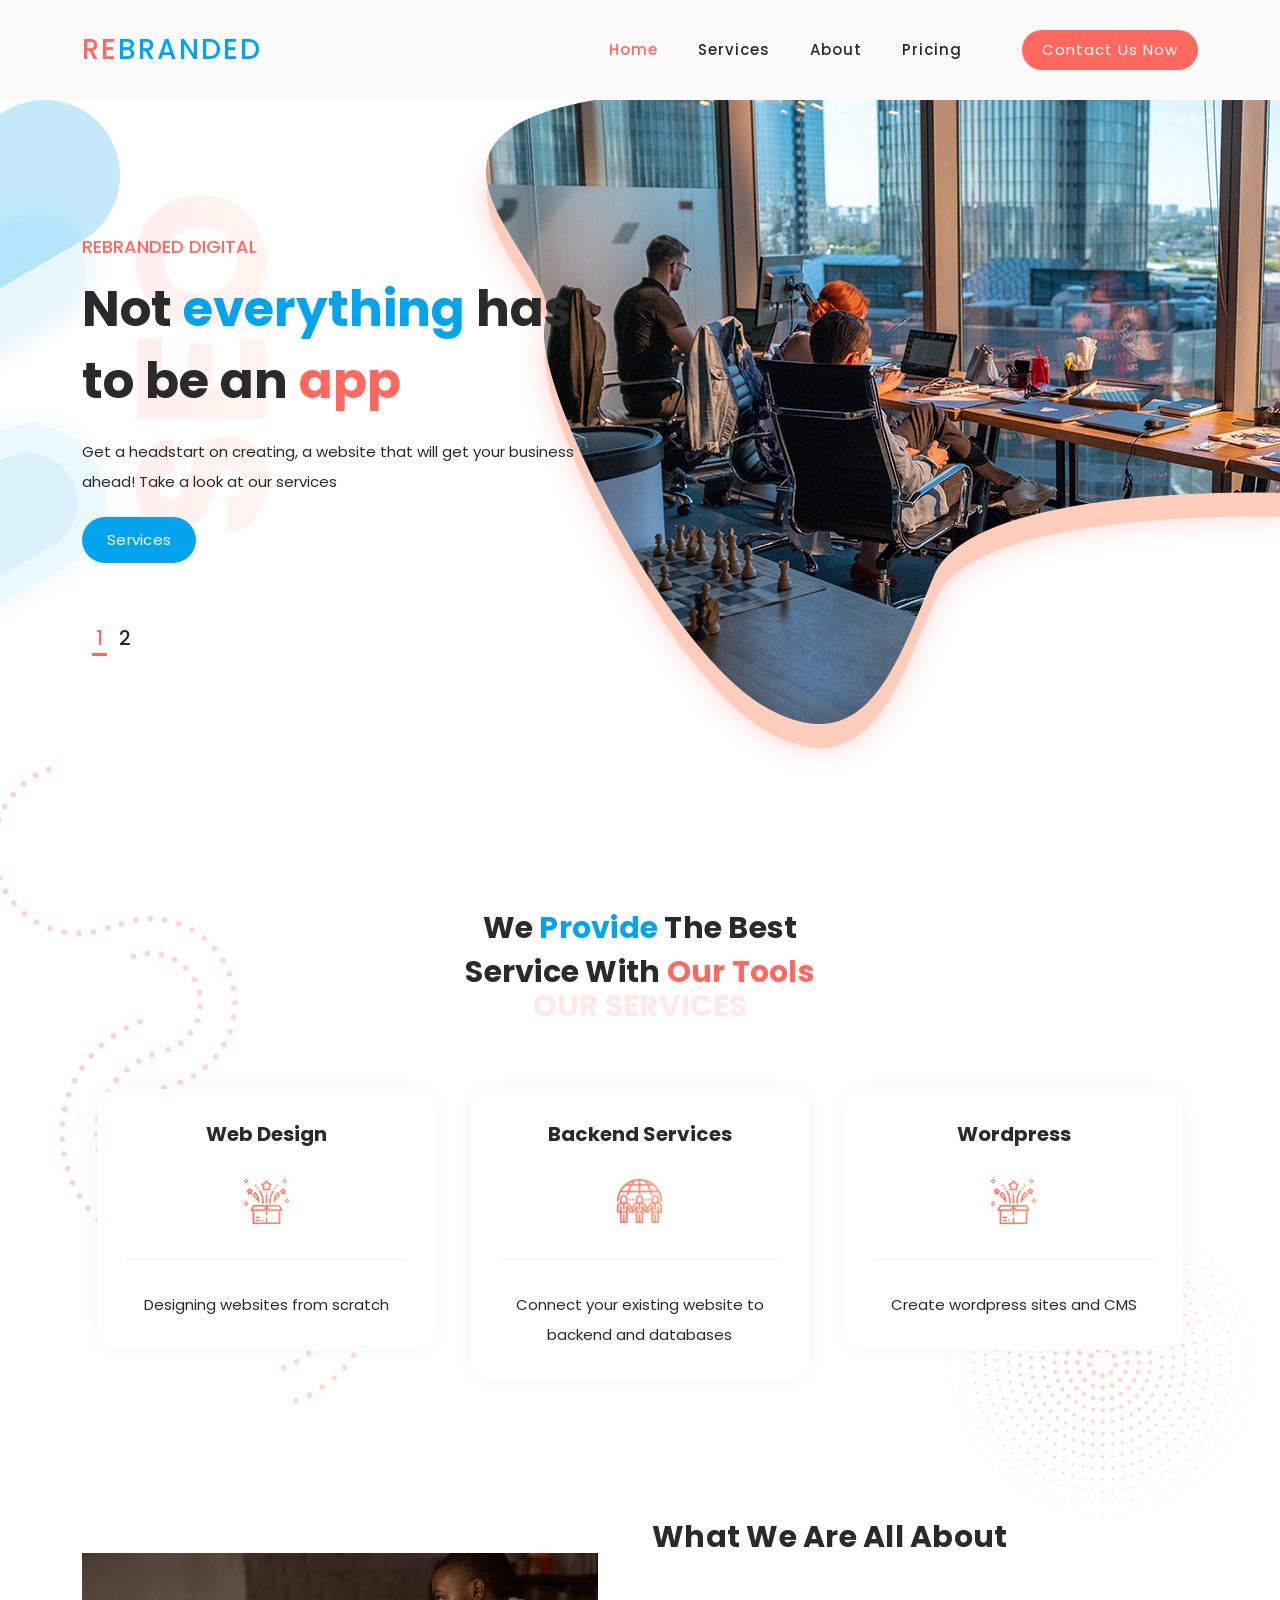
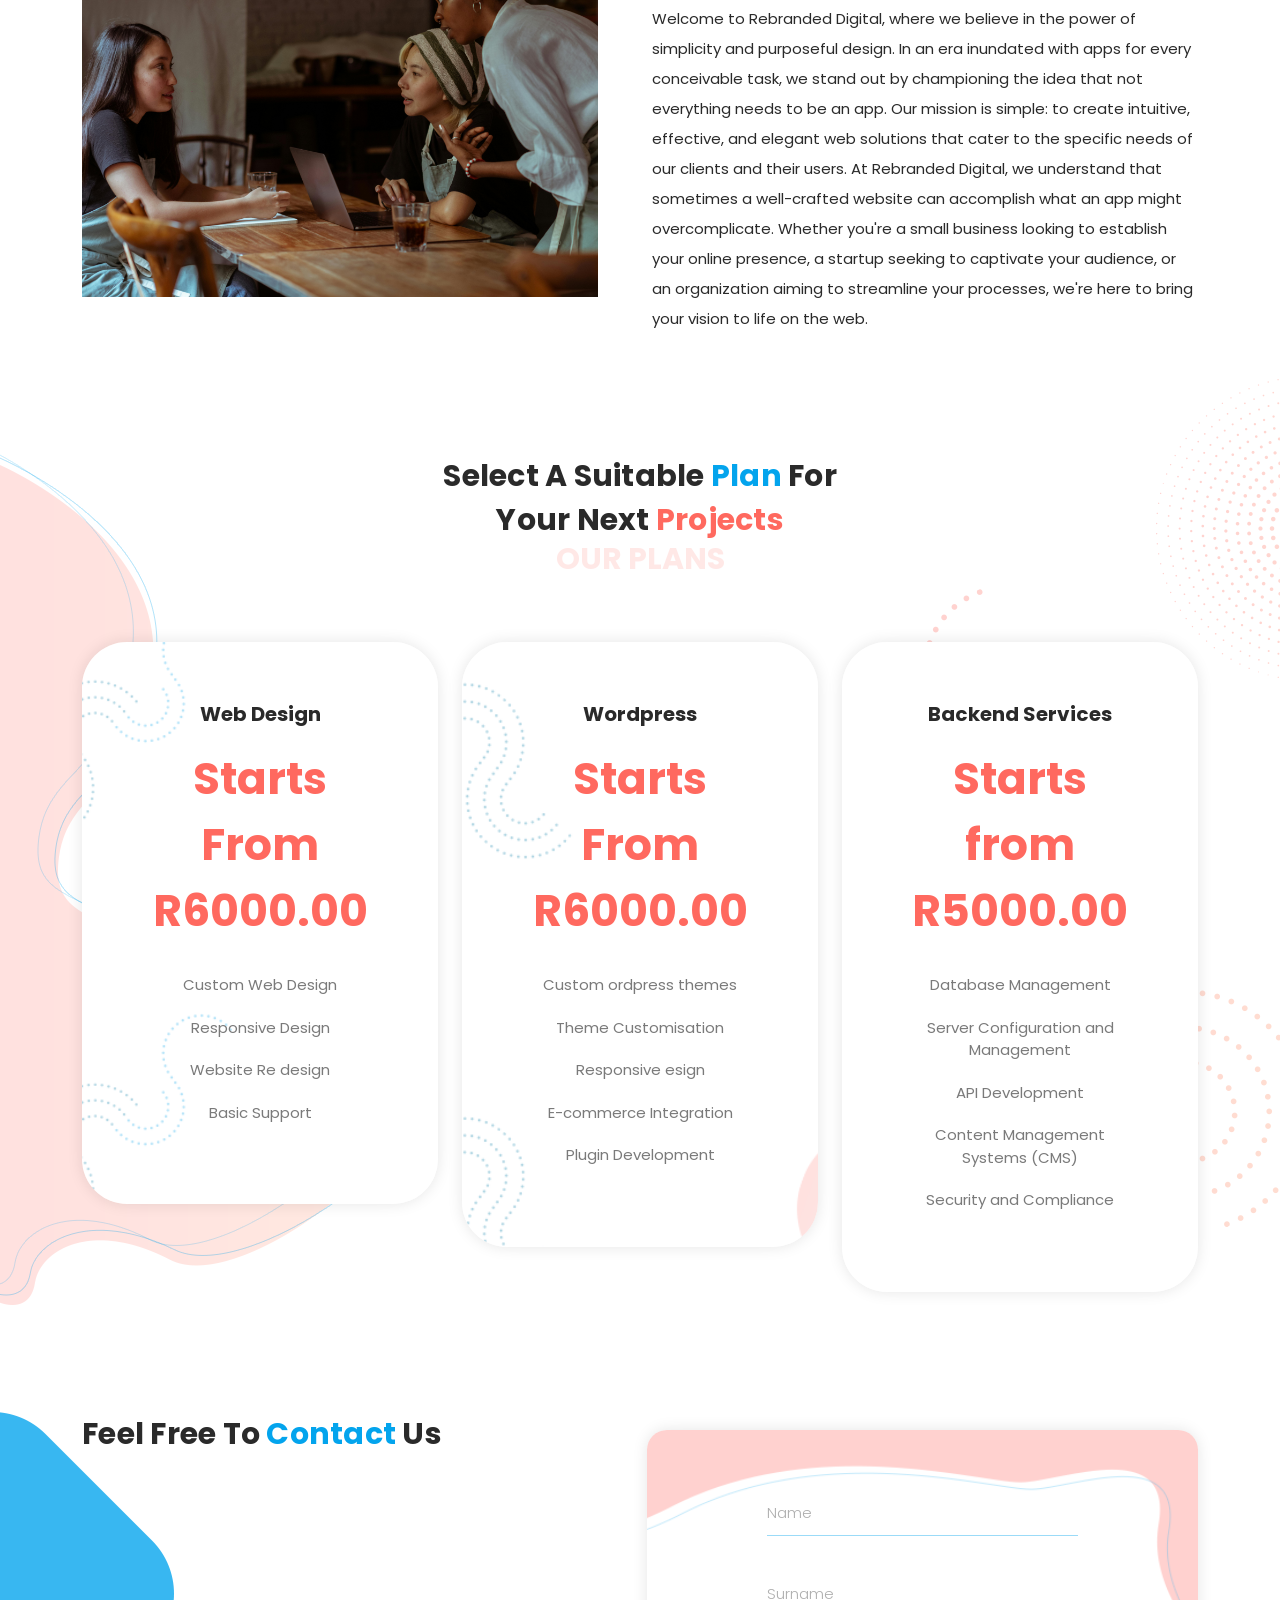
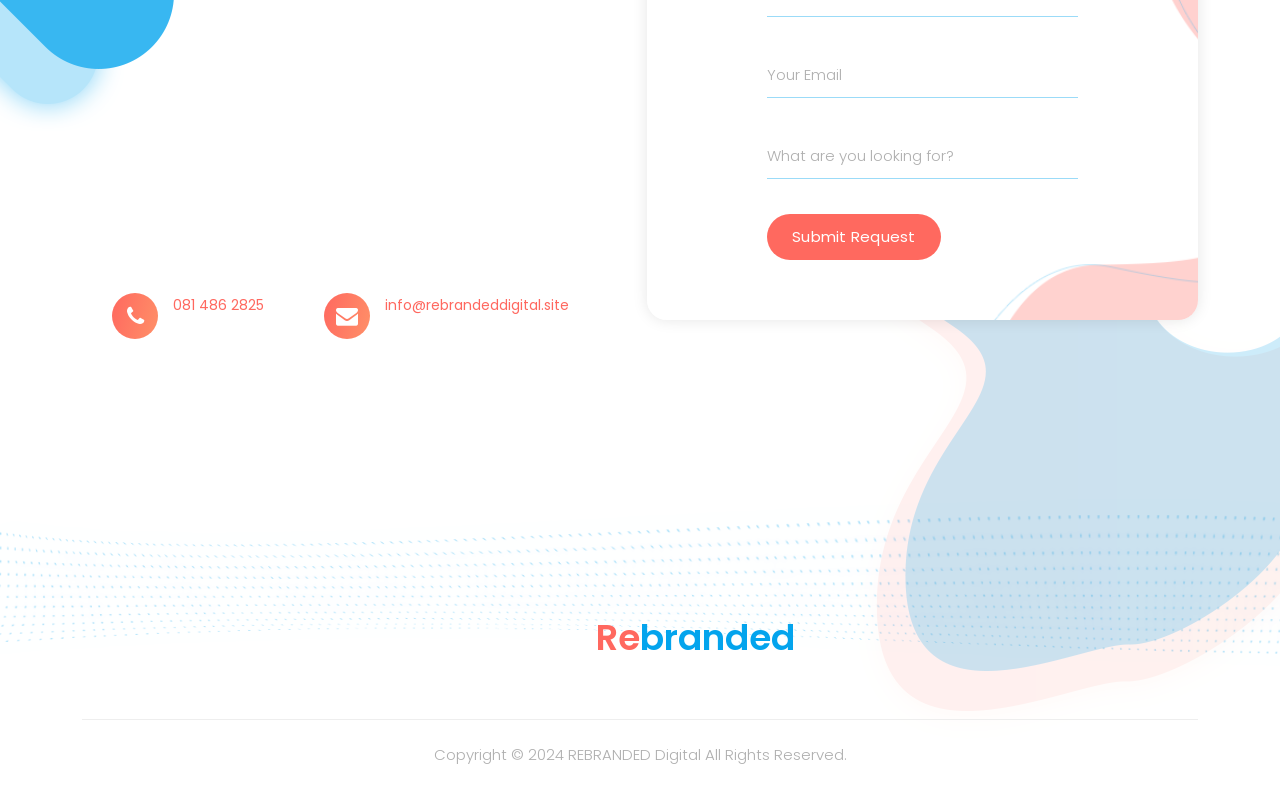
<file: index.html>
<!DOCTYPE html>
<html lang="en">
  <head>
    <meta charset="UTF-8" />
    <meta
      name="viewport"
      content="width=device-width, initial-scale=1, shrink-to-fit=no"
    />
    <meta
      name="description"
      content="Discover the artistry of bespoke web design with our curated platform. Elevate your creations with expert insights, innovative techniques, and tailored solutions for crafting unique online experiences. Explore a community dedicated to the craft of personalized web design."
    />
    <meta name="author" content="Rebranded Digital" />
    <meta name="”robots”" content="index, follow" />
    <meta
      name="keywords"
      content="web design, web development, website development, custom web design, responsive design, UI/UX design, front-end development, back-end development, e-commerce solutions, CMS development, WordPress development, HTML5, CSS3, JavaScript, PHP, SEO services, mobile-friendly design, user experience design, website maintenance, website optimization, digital marketing, branding, graphic design, app design."
    />

    <link rel="preconnect" href="https://fonts.gstatic.com" />
    <link
      href="https://fonts.googleapis.com/css2?family=Poppins:wght@100;200;300;400;500;600;700;800;900&display=swap"
      rel="stylesheet"
    />

    <title>Rebranded Digital</title>

    <!-- Bootstrap core CSS -->
    <link href="vendor/bootstrap/css/bootstrap.min.css" rel="stylesheet" />

    <!-- Additional CSS Files -->
    <link rel="stylesheet" href="assets/css/fontawesome.css" />
    <link rel="stylesheet" href="assets/css/style.css" />
    <link rel="stylesheet" href="assets/css/animated.css" />
    <link rel="stylesheet" href="assets/css/owl.css" />
    <!--

TemplateMo 565 Onix Digital

https://templatemo.com/tm-565-onix-digital

-->
  </head>

  <body>
    <!-- ***** Preloader Start ***** -->
    <div id="js-preloader" class="js-preloader">
      <div class="preloader-inner">
        <span class="dot"></span>
        <div class="dots">
          <span></span>
          <span></span>
          <span></span>
        </div>
      </div>
    </div>
    <!-- ***** Preloader End ***** -->

    <!-- ***** Header Area Start ***** -->
    <header
      class="header-area header-sticky wow slideInDown"
      data-wow-duration="0.75s"
      data-wow-delay="0s"
    >
      <div class="container">
        <div class="row">
          <div class="col-12">
            <nav class="main-nav">
              <!-- ***** Logo Start ***** -->
              <a href="index.html" class="logo">
                <h1><span>RE</span>branded</h1>
              </a>
              <!-- ***** Logo End ***** -->
              <!-- ***** Menu Start ***** -->
              <ul class="nav">
                <li class="scroll-to-section">
                  <a href="#top" class="active">Home</a>
                </li>
                <li class="scroll-to-section">
                  <a href="#services">Services</a>
                </li>
                <li class="scroll-to-section"><a href="#about">About</a></li>
                <li class="scroll-to-section">
                  <a href="#pricing">Pricing</a>
                </li>
                <li class="scroll-to-section">
                  <div class="main-red-button-hover">
                    <a href="#contact">Contact Us Now</a>
                  </div>
                </li>
              </ul>
              <a class="menu-trigger">
                <span>Menu</span>
              </a>
              <!-- ***** Menu End ***** -->
            </nav>
          </div>
        </div>
      </div>
    </header>
    <!-- ***** Header Area End ***** -->

    <div class="main-banner" id="top">
      <div class="container">
        <div class="row">
          <div class="col-lg-12">
            <div class="row">
              <div class="col-lg-6 align-self-center">
                <div class="owl-carousel owl-banner">
                  <div class="item header-text">
                    <h6>REBRANDED Digital</h6>
                    <h2>
                      Not <em>everything</em> has to be an <span>app</span>
                    </h2>
                    <p>
                      Get a headstart on creating, a website that will get your
                      business ahead! Take a look at our services
                    </p>
                    <div class="down-buttons">
                      <div class="main-blue-button-hover">
                        <a href="#services"> services</a>
                      </div>
                    </div>
                  </div>
                  <div class="item header-text">
                    <h6>Reach out</h6>
                    <h2>
                      Get the <em>best ideas</em> for <span>your website</span>
                    </h2>
                    <p>
                      Get in touch with us so we may be able to assess your
                      business needs.
                    </p>
                    <div class="down-buttons">
                      <div class="main-blue-button-hover">
                        <a href="#contact">Contact us now</a>
                      </div>
                    </div>
                  </div>

                  <!-- <div class="item header-text">
                  <h6>Video Tutorials</h6>
                  <h2>Watch <em>our videos</em> for your <span>projects</span></h2>
                  <p>Please <a rel="nofollow" href="https://www.paypal.me/templatemo" target="_blank">support us</a> a little via PayPal if this digital marketing HTML template is useful for you. Thank you.</p>
                  <div class="down-buttons">
                    <div class="main-blue-button-hover">
                      <a href="#video">Watch Videos</a>
                    </div>
                    <div class="call-button">
                      <a href="#"><i class="fa fa-phone"></i> 050-040-0320</a>
                    </div>
                  </div>
                </div> -->
                </div>
              </div>
            </div>
          </div>
        </div>
      </div>
    </div>

    <div id="services" class="our-services section">
      <div class="services-right-dec">
        <img src="assets/images/services-right-dec.png" alt="" />
      </div>
      <div class="container">
        <div class="services-left-dec">
          <img src="assets/images/services-left-dec.png" alt="" />
        </div>
        <div class="row">
          <div class="col-lg-6 offset-lg-3">
            <div class="section-heading">
              <h2>
                We <em>Provide</em> The Best Service With <span>Our Tools</span>
              </h2>
              <span>Our Services</span>
            </div>
          </div>
        </div>
        <div class="row">
          <div class="col-lg-12">
            <div class="owl-carousel owl-services">
              <div class="item">
                <h4>Web Design</h4>
                <div class="icon">
                  <img src="assets/images/service-icon-01.png" alt="" />
                </div>
                <p>Designing websites from scratch</p>
              </div>
              <div class="item">
                <h4>Backend Services</h4>
                <div class="icon">
                  <img src="assets/images/service-icon-04.png" alt="" />
                </div>
                <p>Connect your existing website to backend and databases</p>
              </div>
              <div class="item">
                <h4>Wordpress</h4>
                <div class="icon">
                  <img src="assets/images/service-icon-01.png" alt="" />
                </div>
                <p>Create wordpress sites and CMS</p>
              </div>
            </div>
          </div>
        </div>
      </div>
    </div>

    <div id="about" class="about-us section">
      <div class="container">
        <div class="row">
          <div class="col-lg-6 align-self-center">
            <div class="left-image">
              <img
                src="assets/images/mixed.jpg"
                alt="Two Girls working together"
              />
            </div>
          </div>
          <div class="col-lg-6">
            <div class="section-heading">
              <h2>What we are all about</h2>
              <p>
                Welcome to Rebranded Digital, where we believe in the power of
                simplicity and purposeful design. In an era inundated with apps
                for every conceivable task, we stand out by championing the idea
                that not everything needs to be an app. Our mission is simple:
                to create intuitive, effective, and elegant web solutions that
                cater to the specific needs of our clients and their users. At
                Rebranded Digital, we understand that sometimes a well-crafted
                website can accomplish what an app might overcomplicate. Whether
                you're a small business looking to establish your online
                presence, a startup seeking to captivate your audience, or an
                organization aiming to streamline your processes, we're here to
                bring your vision to life on the web.
              </p>
            </div>
          </div>
        </div>
      </div>
    </div>

    <!-- <div id="portfolio" class="our-portfolio section">
    <div class="portfolio-left-dec">
      <img src="assets/images/portfolio-left-dec.png" alt="">
    </div>
    <div class="container">
      <div class="row">
        <div class="col-lg-6 offset-lg-3">
          <div class="section-heading">
            <h2>Our Recent <em>Projects</em> &amp; Case Studies <span>for Clients</span></h2>
            <span>Our Portfolio</span>
          </div>
        </div>
      </div>
    </div>
    <div class="container-fluid">
      <div class="row">
        <div class="col-lg-12">
          <div class="owl-carousel owl-portfolio">
            <div class="item">
              <div class="thumb">
                <img src="assets/images/portfolio-01.jpg" alt="">
                <div class="hover-effect">
                  <div class="inner-content">
                    <a rel="sponsored" href="https://templatemo.com/tm-564-plot-listing" target="_parent"><h4>First Project</h4></a>
                    <span>Plot Listing</span>
                  </div>
                </div>
              </div>
            </div>
            <div class="item">
              <div class="thumb">
                <img src="assets/images/portfolio-02.jpg" alt="">
                <div class="hover-effect">
                  <div class="inner-content">
                    <a href="#"><h4>Project Two</h4></a>
                    <span>SEO &amp; Marketing</span>
                  </div>
                </div>
              </div>
            </div>
            <div class="item">
              <div class="thumb">
                <img src="assets/images/portfolio-03.jpg" alt="">
                <div class="hover-effect">
                  <div class="inner-content">
                    <a rel="sponsored" href="https://templatemo.com/tm-562-space-dynamic" target="_parent"><h4>Third Project</h4></a>
                    <span>Space Dynamic SEO</span>
                  </div>
                </div>
              </div>
            </div>
            <div class="item">
              <div class="thumb">
                <img src="assets/images/portfolio-04.jpg" alt="">
                <div class="hover-effect">
                  <div class="inner-content">
                    <a href="#"><h4>Project Four</h4></a>
                    <span>Website Marketing</span>
                  </div>
                </div>
              </div>
            </div>
            <div class="item">
              <div class="thumb">
                <img src="assets/images/portfolio-01.jpg" alt="">
                <div class="hover-effect">
                  <div class="inner-content">
                    <a href="#"><h4>Fifth Project</h4></a>
                    <span>Digital Assets</span>
                  </div>
                </div>
              </div>
            </div>
            <div class="item">
              <div class="thumb">
                <img src="assets/images/portfolio-02.jpg" alt="">
                <div class="hover-effect">
                  <div class="inner-content">
                    <a href="#"><h4>Sixth Project</h4></a>
                    <span>SEO &amp; Marketing</span>
                  </div>
                </div>
              </div>
            </div>
            <div class="item">
              <div class="thumb">
                <img src="assets/images/portfolio-03.jpg" alt="">
                <div class="hover-effect">
                  <div class="inner-content">
                    <a href="#"><h4>7th Project</h4></a>
                    <span>SEO &amp; Marketing</span>
                  </div>
                </div>
              </div>
            </div>
            <div class="item">
              <div class="thumb">
                <img src="assets/images/portfolio-04.jpg" alt="">
                <div class="hover-effect">
                  <div class="inner-content">
                    <a href="#"><h4>8th Project</h4></a>
                    <span>SEO &amp; Marketing</span>
                  </div>
                </div>
              </div>
            </div>
            <div class="item">
              <div class="thumb">
                <img src="assets/images/portfolio-01.jpg" alt="">
                <div class="hover-effect">
                  <div class="inner-content">
                    <a href="#"><h4>9th Project</h4></a>
                    <span>SEO &amp; Marketing</span>
                  </div>
                </div>
              </div>
            </div>
            <div class="item">
              <div class="thumb">
                <img src="assets/images/portfolio-02.jpg" alt="">
                <div class="hover-effect">
                  <div class="inner-content">
                    <a href="#"><h4>Project Ten</h4></a>
                    <span>SEO &amp; Marketing</span>
                  </div>
                </div>
              </div>
            </div>
            <div class="item">
              <div class="thumb">
                <img src="assets/images/portfolio-03.jpg" alt="">
                <div class="hover-effect">
                  <div class="inner-content">
                    <a href="#"><h4>Project Eleven</h4></a>
                    <span>SEO &amp; Marketing</span>
                  </div>
                </div>
              </div>
            </div>
            <div class="item">
              <div class="thumb">
                <img src="assets/images/portfolio-04.jpg" alt="">
                <div class="hover-effect">
                  <div class="inner-content">
                    <a href="#"><h4>12th Project</h4></a>
                    <span>SEO &amp; Marketing</span>
                  </div>
                </div>
              </div>
            </div>
          </div>
        </div>
      </div>
    </div>
  </div> -->

    <div id="pricing" class="pricing-tables">
      <div class="tables-left-dec">
        <img src="assets/images/tables-left-dec.png" alt="" />
      </div>
      <div class="tables-right-dec">
        <img src="assets/images/tables-right-dec.png" alt="" />
      </div>
      <div class="container">
        <div class="row">
          <div class="col-lg-6 offset-lg-3">
            <div class="section-heading">
              <h2>
                Select a suitable <em>plan</em> for your next
                <span>projects</span>
              </h2>
              <span>Our Plans</span>
            </div>
          </div>
        </div>
        <div class="row">
          <div class="col-lg-4">
            <div class="item first-item">
              <h4>Web Design</h4>
              <em></em>
              <span> Starts From R6000.00 </span>
              <ul>
                <li>Custom Web Design</li>
                <li>Responsive Design</li>
                <li>Website Re design</li>
                <li>Basic Support</li>
              </ul>
            </div>
          </div>
          <div class="col-lg-4">
            <div class="item second-item">
              <h4>Wordpress</h4>
              <em></em>
              <span>Starts From R6000.00</span>
              <ul>
                <li>Custom ordpress themes</li>
                <li>Theme Customisation</li>
                <li>Responsive esign</li>
                <li>E-commerce Integration</li>
                <li>Plugin Development</li>
              </ul>
            </div>
          </div>
          <div class="col-lg-4">
            <div class="item third-item">
              <h4>Backend Services</h4>
              <em></em>
              <span>Starts from R5000.00</span>
              <ul>
                <li>Database Management</li>
                <li>Server Configuration and Management</li>
                <li>API Development</li>
                <li>Content Management Systems (CMS)</li>
                <li>Security and Compliance</li>
              </ul>
            </div>
          </div>
        </div>
      </div>
    </div>

    <!-- <div id="subscribe" class="subscribe">
    <div class="container">
      <div class="row">
        <div class="col-lg-12">
          <div class="inner-content">
            <div class="row">
              <div class="col-lg-10 offset-lg-1">
                <h2>Know Your Website SEO Score by Email</h2>
                <form id="subscribe" action="" method="get">
                  <input type="text" name="website" id="website" placeholder="Your Website URL" required="">
                  <input type="text" name="email" id="email" pattern="[^ @]*@[^ @]*" placeholder="Your Email" required="">
                  <button type="submit" id="form-submit" class="main-button ">Subscribe</button>
                </form>
              </div>
            </div>
          </div>
        </div>
      </div>
    </div>
  </div> -->

    <div id="contact" class="contact-us section">
      <div class="container">
        <div class="row">
          <div class="col-lg-7">
            <div class="section-heading">
              <h2>Feel free to <em>Contact</em> us</h2>
              <div id="map">
                <iframe
                  src="https://www.google.com/maps/embed?pb=!1m14!1m12!1m3!1d13223.16339580632!2d18.463225549999997!3d-34.0492358!2m3!1f0!2f0!3f0!3m2!1i1024!2i768!4f13.1!5e0!3m2!1sen!2sza!4v1715784430304!5m2!1sen!2sza"
                  width="100%"
                  height="360px"
                  style="border: 0"
                  allowfullscreen=""
                  loading="lazy"
                  referrerpolicy="no-referrer-when-downgrade"
                ></iframe>
              </div>
              <div class="info">
                <span
                  ><i class="fa fa-phone"></i> <a href="#">081 486 2825<br /></a
                ></span>
                <span
                  ><i class="fa fa-envelope"></i>
                  <a href="#">info@rebrandeddigital.site<br /></a
                ></span>
              </div>
            </div>
          </div>
          <div class="col-lg-5 align-self-center">
            <form id="contact" action="" method="get" netlify onsubmit="submit">
              <div class="row">
                <div class="col-lg-12">
                  <fieldset>
                    <input
                      type="name"
                      name="name"
                      id="name"
                      placeholder="Name"
                      autocomplete="on"
                      required
                    />
                  </fieldset>
                </div>
                <div class="col-lg-12">
                  <fieldset>
                    <input
                      type="surname"
                      name="surname"
                      id="surname"
                      placeholder="Surname"
                      autocomplete="on"
                      required
                    />
                  </fieldset>
                </div>
                <div class="col-lg-12">
                  <fieldset>
                    <input
                      type="text"
                      name="email"
                      id="email"
                      pattern="[^ @]*@[^ @]*"
                      placeholder="Your Email"
                      required=""
                    />
                  </fieldset>
                </div>
                <div class="col-lg-12">
                  <fieldset>
                    <input
                      type="text"
                      name="Service"
                      id="website"
                      placeholder="What are you looking for? "
                      required=""
                    />
                  </fieldset>
                </div>
                <div class="col-lg-12">
                  <fieldset>
                    <button type="submit" id="form-submit" class="main-button">
                      Submit Request
                    </button>
                  </fieldset>
                </div>
              </div>
            </form>
          </div>
        </div>
      </div>
      <div class="contact-dec">
        <img src="assets/images/contact-dec.png" alt="" />
      </div>
      <div class="contact-left-dec">
        <img src="assets/images/contact-left-dec.png" alt="" />
      </div>
    </div>

    <div class="footer-dec">
      <img src="assets/images/footer-dec.png" alt="" />
    </div>

    <footer>
      <div class="container">
        <div class="row">
          <div class="col-lg-12 justify-center">
            <div class="about footer-item">
              <div class="logo">
                <a href="#"
                  ><h1><span>Re</span>branded</h1></a
                >
              </div>
              <!-- <a href="#">info@rebrandeddigital.site</a>
            <a href="#"></a> -->
            </div>
          </div>
          <!-- <div class="col-lg-3">
          <div class="services footer-item">
            <h4>Services</h4>
            <ul>
              <li><a href="#">Web Development</a></li>
              <li><a href="#">WordPress</a></li>
              <li><a href="#">BAckend Services</a></li>
              <li><a href="#">Web Redesign</a></li>
            </ul>
          </div>
        </div> -->

          <div class="col-lg-12">
            <div class="copyright">
              <p>Copyright © 2024 REBRANDED Digital All Rights Reserved.</p>
            </div>
          </div>
        </div>
      </div>
    </footer>

    <!-- Scripts -->
    <script src="vendor/jquery/jquery.min.js"></script>
    <script src="vendor/bootstrap/js/bootstrap.bundle.min.js"></script>
    <script src="assets/js/owl-carousel.js"></script>
    <script src="assets/js/animation.js"></script>
    <script src="assets/js/imagesloaded.js"></script>
    <script src="assets/js/custom.js"></script>

    <script>
      // Acc
      $(document).on("click", ".naccs .menu div", function () {
        var numberIndex = $(this).index();

        if (!$(this).is("active")) {
          $(".naccs .menu div").removeClass("active");
          $(".naccs ul li").removeClass("active");

          $(this).addClass("active");
          $(".naccs ul")
            .find("li:eq(" + numberIndex + ")")
            .addClass("active");

          var listItemHeight = $(".naccs ul")
            .find("li:eq(" + numberIndex + ")")
            .innerHeight();
          $(".naccs ul").height(listItemHeight + "px");
        }
      });
    </script>
  </body>
</html>
</file>
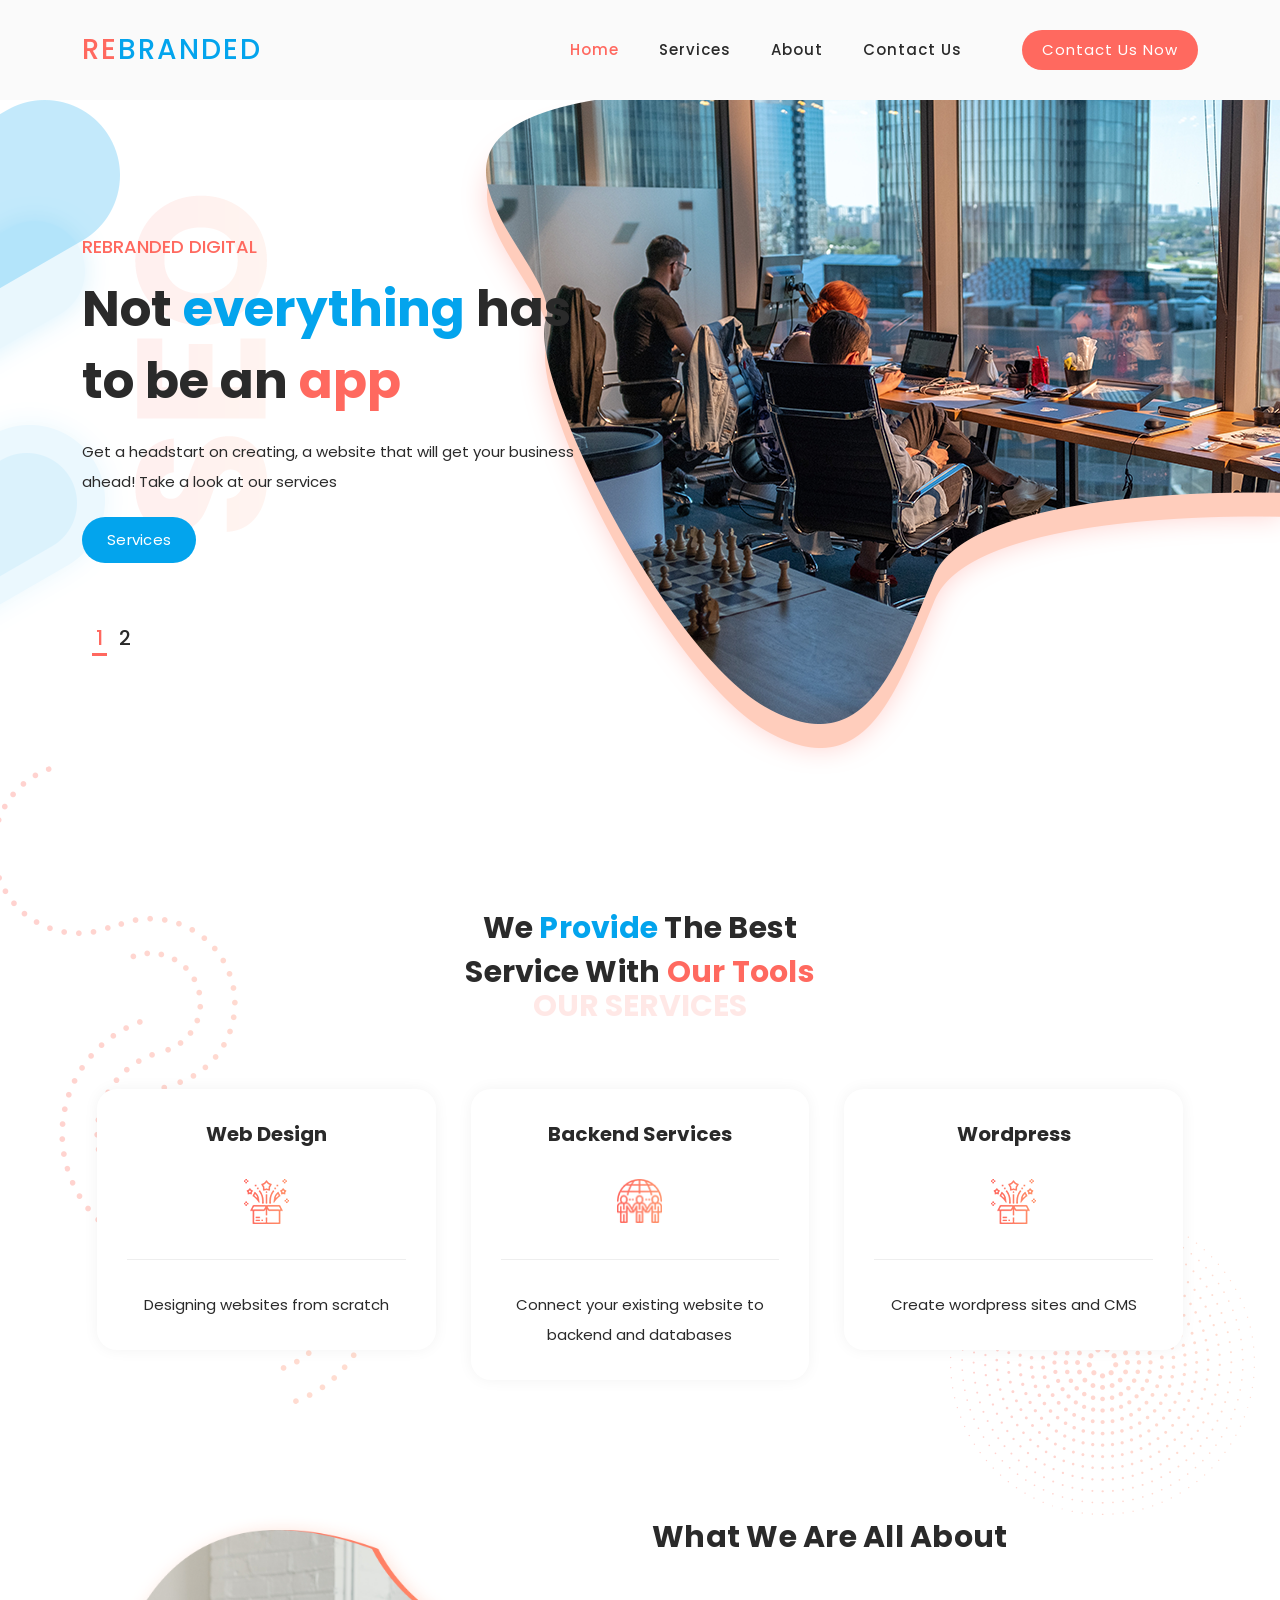
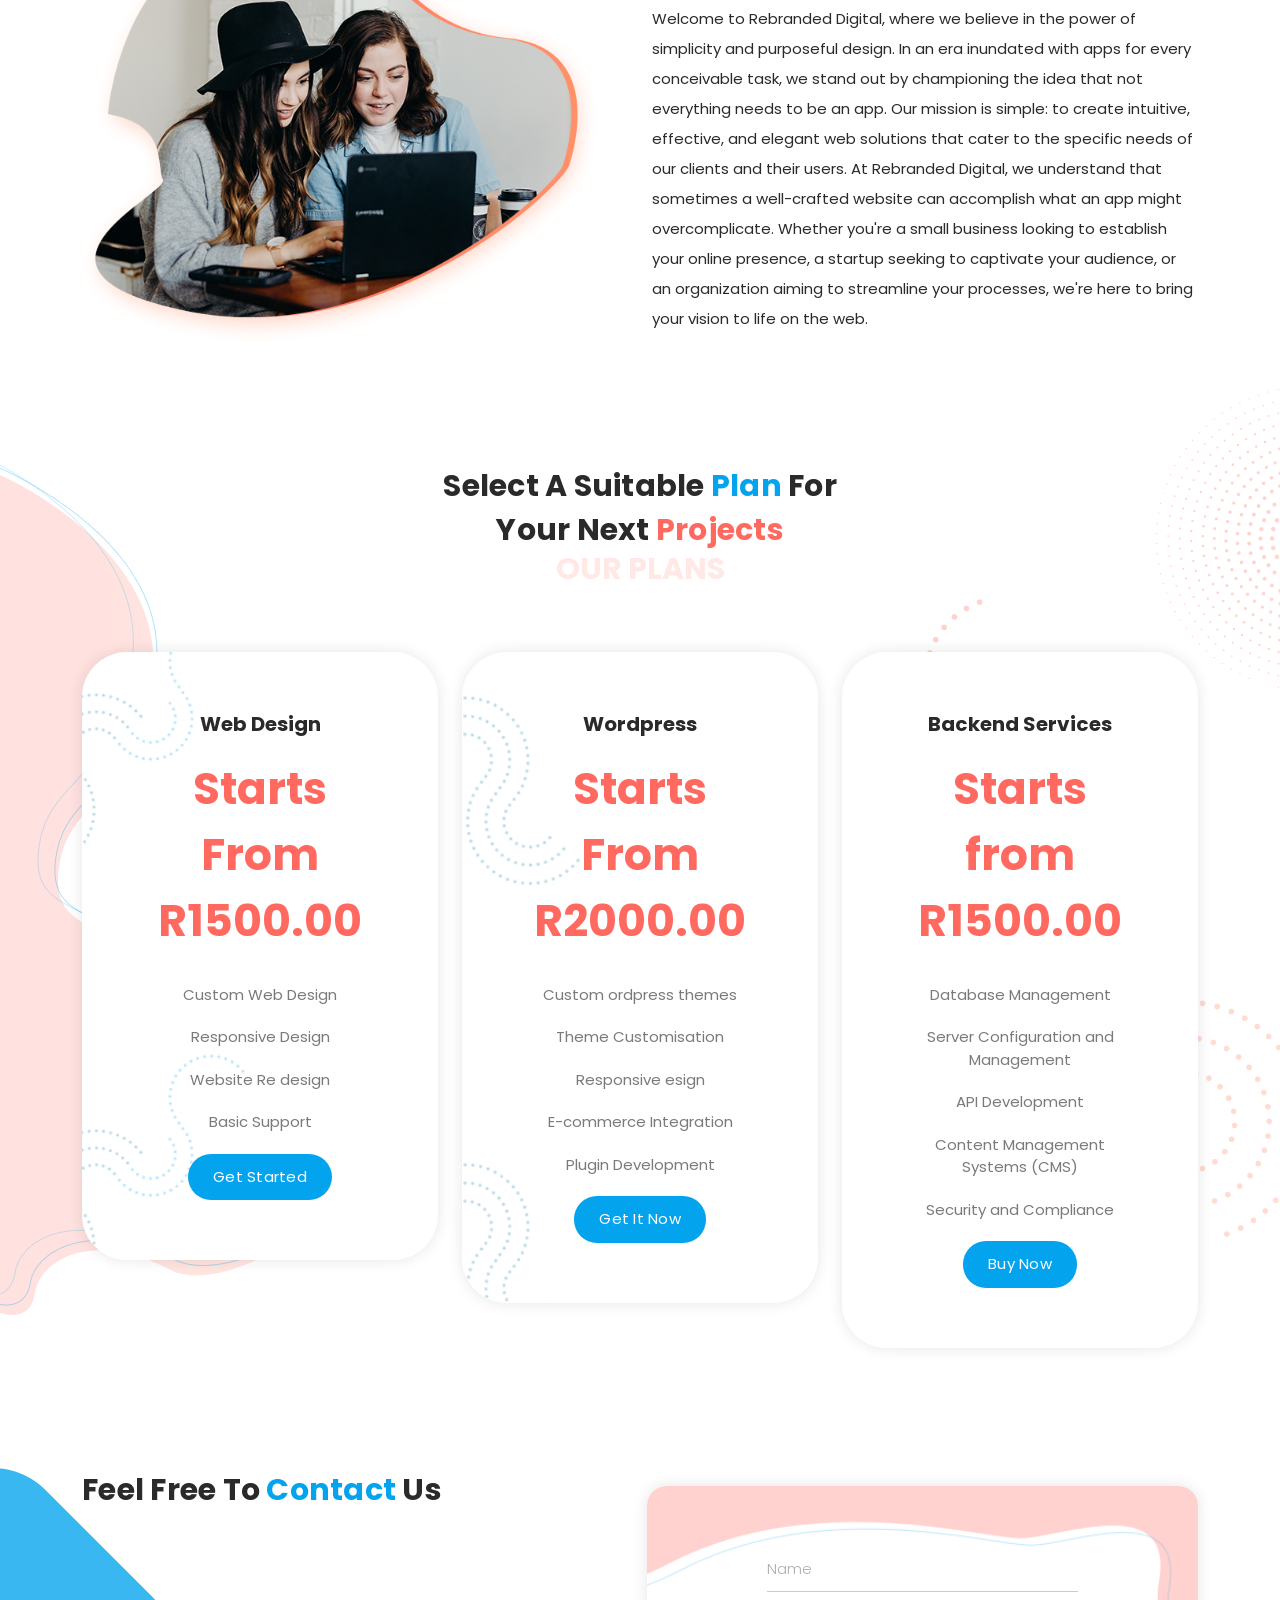
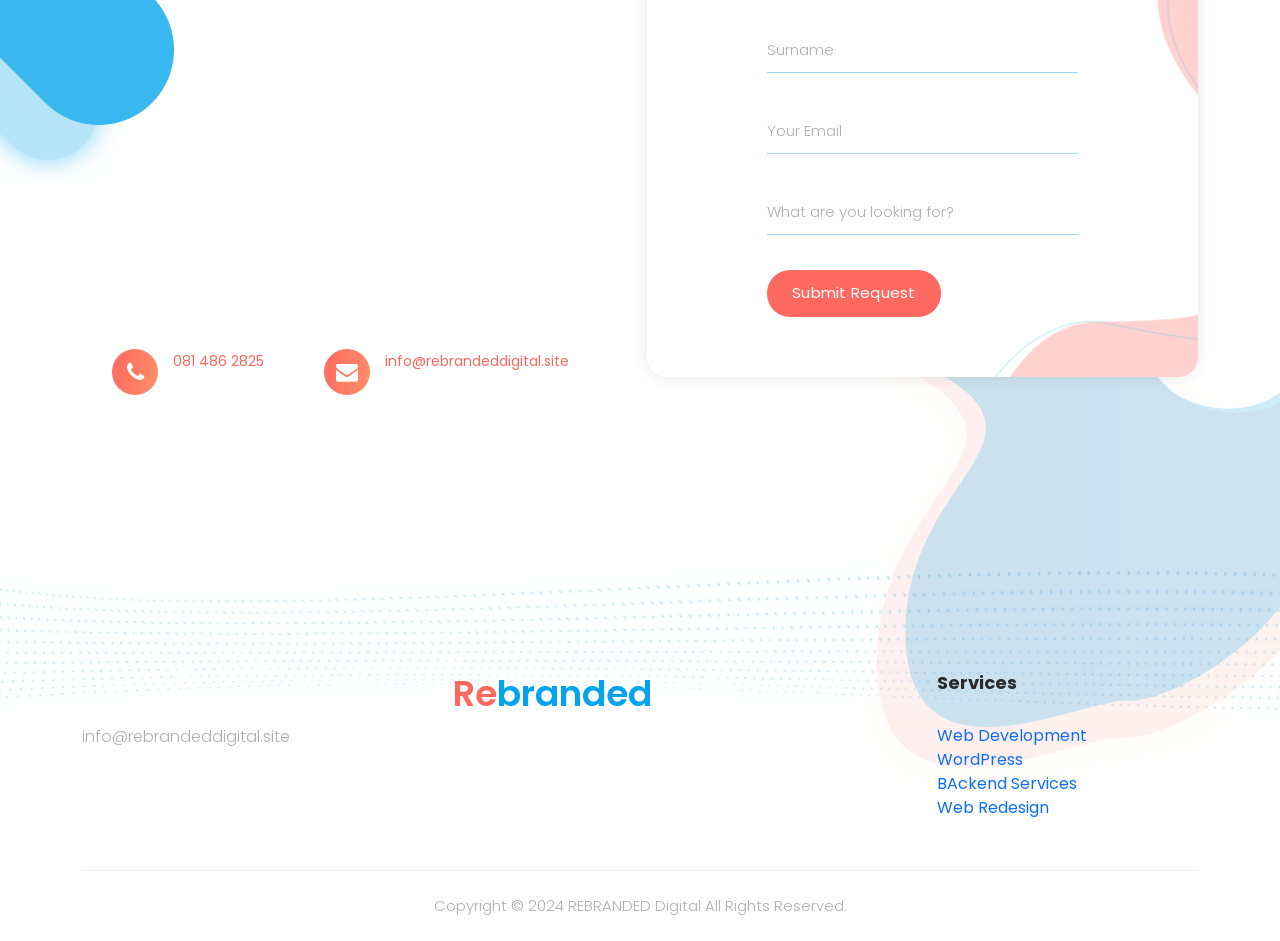
<file: lander.html>
<!DOCTYPE html>
<html lang="en">

  <head>

    <meta charset="UTF-8">
    <meta name="viewport" content="width=device-width, initial-scale=1, shrink-to-fit=no">
    <meta name="description" content="">
    <meta name="author" content="">
    <link rel="preconnect" href="https://fonts.gstatic.com">
    <link href="https://fonts.googleapis.com/css2?family=Poppins:wght@100;200;300;400;500;600;700;800;900&display=swap" rel="stylesheet">

    <title>Rebranded Digital</title>

    <!-- Bootstrap core CSS -->
    <link href="vendor/bootstrap/css/bootstrap.min.css" rel="stylesheet">


    <!-- Additional CSS Files -->
    <link rel="stylesheet" href="assets/css/fontawesome.css">
    <link rel="stylesheet" href="assets/css/templatemo-onix-digital.css">
    <link rel="stylesheet" href="assets/css/animated.css">
    <link rel="stylesheet" href="assets/css/owl.css">
<!--

TemplateMo 565 Onix Digital

https://templatemo.com/tm-565-onix-digital

-->
  </head>

<body>

  <!-- ***** Preloader Start ***** -->
  <div id="js-preloader" class="js-preloader">
    <div class="preloader-inner">
      <span class="dot"></span>
      <div class="dots">
        <span></span>
        <span></span>
        <span></span>
      </div>
    </div>
  </div>
  <!-- ***** Preloader End ***** -->

  <!-- ***** Header Area Start ***** -->
  <header class="header-area header-sticky wow slideInDown" data-wow-duration="0.75s" data-wow-delay="0s">
    <div class="container">
      <div class="row">
        <div class="col-12">
          <nav class="main-nav">
            <!-- ***** Logo Start ***** -->
            <a href="index.html" class="logo">
              <h1><span>RE</span>branded</h1>
            </a>
            <!-- ***** Logo End ***** -->
            <!-- ***** Menu Start ***** -->
            <ul class="nav">
              <li class="scroll-to-section"><a href="#top" class="active">Home</a></li>
              <li class="scroll-to-section"><a href="#services">Services</a></li>
              <li class="scroll-to-section"><a href="#about">About</a></li>
              <li class="scroll-to-section"><a href="#contact">Contact Us</a></li> 
              <li class="scroll-to-section"><div class="main-red-button-hover"><a href="#contact">Contact Us Now</a></div></li> 
            </ul>        
            <a class='menu-trigger'>
                <span>Menu</span>
            </a>
            <!-- ***** Menu End ***** -->
          </nav>
        </div>
      </div>
    </div>
  </header>
  <!-- ***** Header Area End ***** -->

  <div class="main-banner" id="top">
    <div class="container">
      <div class="row">
        <div class="col-lg-12">
          <div class="row">
            <div class="col-lg-6 align-self-center">
              <div class="owl-carousel owl-banner">
                <div class="item header-text">
                  <h6>REBRANDED Digital</h6>
                  <h2>Not <em>everything</em> has to be an <span>app</span></h2>
                  <p>Get a headstart on creating, a website that will get your business ahead! Take a look at our services</p>
                  <div class="down-buttons">
                    <div class="main-blue-button-hover">
                      <a href="#services"> services</a>
                    </div>
                    
                  </div>
                </div>
                <div class="item header-text">
                  <h6>Reach out</h6>
                  <h2>Get the <em>best ideas</em> for <span>your website</span></h2>
                  <p>Get in touch with us so we may be able to assess your business needs.</p>
                  <div class="down-buttons">
                    <div class="main-blue-button-hover">
                      <a href="#contact">Contact us now</a>
                    </div>
                  </div>
                </div>


                <!-- <div class="item header-text">
                  <h6>Video Tutorials</h6>
                  <h2>Watch <em>our videos</em> for your <span>projects</span></h2>
                  <p>Please <a rel="nofollow" href="https://www.paypal.me/templatemo" target="_blank">support us</a> a little via PayPal if this digital marketing HTML template is useful for you. Thank you.</p>
                  <div class="down-buttons">
                    <div class="main-blue-button-hover">
                      <a href="#video">Watch Videos</a>
                    </div>
                    <div class="call-button">
                      <a href="#"><i class="fa fa-phone"></i> 050-040-0320</a>
                    </div>
                  </div>
                </div> -->


              </div>
            </div>
          </div>
        </div>
      </div>
    </div>
  </div>

  <div id="services" class="our-services section">
    <div class="services-right-dec">
      <img src="assets/images/services-right-dec.png" alt="">
    </div>
    <div class="container">
      <div class="services-left-dec">
        <img src="assets/images/services-left-dec.png" alt="">
      </div>
      <div class="row">
        <div class="col-lg-6 offset-lg-3">
          <div class="section-heading">
            <h2>We <em>Provide</em> The Best Service With <span>Our Tools</span></h2>
            <span>Our Services</span>
          </div>
        </div>
      </div>
      <div class="row">
        <div class="col-lg-12">
          <div class="owl-carousel owl-services">
            <div class="item">
              <h4>Web Design</h4>
              <div class="icon"><img src="assets/images/service-icon-01.png" alt=""></div>
              <p>Designing websites from scratch</p>
            </div>
            <div class="item">
              <h4>Backend Services</h4>
              <div class="icon"><img src="assets/images/service-icon-04.png" alt=""></div>
              <p>Connect your existing website to backend and databases</p>
            </div>
            <div class="item">
              <h4>Wordpress</h4>
              <div class="icon"><img src="assets/images/service-icon-01.png" alt=""></div>
              <p>Create wordpress sites and CMS</p>
            </div>
          </div>
        </div>
      </div>
    </div>
  </div>

  <div id="about" class="about-us section">
    <div class="container">
      <div class="row">
        <div class="col-lg-6 align-self-center">
          <div class="left-image">
            <img src="assets/images/about-left-image.png" alt="Two Girls working together">
          </div>
        </div>
        <div class="col-lg-6">
          <div class="section-heading">
            <h2>What we are all about</h2>
            <p>Welcome to Rebranded Digital, where we believe in the power of simplicity and purposeful design. In an era inundated with apps for every conceivable task, we stand out by championing the idea that not everything needs to be an app. Our mission is simple: to create intuitive, effective, and elegant web solutions that cater to the specific needs of our clients and their users.
At Rebranded Digital, we understand that sometimes a well-crafted website can accomplish what an app might overcomplicate. Whether you're a small business looking to establish your online presence, a startup seeking to captivate your audience, or an organization aiming to streamline your processes, we're here to bring your vision to life on the web.</p>
          </div>
        </div>
      </div>
    </div>
  </div>

  <!-- <div id="portfolio" class="our-portfolio section">
    <div class="portfolio-left-dec">
      <img src="assets/images/portfolio-left-dec.png" alt="">
    </div>
    <div class="container">
      <div class="row">
        <div class="col-lg-6 offset-lg-3">
          <div class="section-heading">
            <h2>Our Recent <em>Projects</em> &amp; Case Studies <span>for Clients</span></h2>
            <span>Our Portfolio</span>
          </div>
        </div>
      </div>
    </div>
    <div class="container-fluid">
      <div class="row">
        <div class="col-lg-12">
          <div class="owl-carousel owl-portfolio">
            <div class="item">
              <div class="thumb">
                <img src="assets/images/portfolio-01.jpg" alt="">
                <div class="hover-effect">
                  <div class="inner-content">
                    <a rel="sponsored" href="https://templatemo.com/tm-564-plot-listing" target="_parent"><h4>First Project</h4></a>
                    <span>Plot Listing</span>
                  </div>
                </div>
              </div>
            </div>
            <div class="item">
              <div class="thumb">
                <img src="assets/images/portfolio-02.jpg" alt="">
                <div class="hover-effect">
                  <div class="inner-content">
                    <a href="#"><h4>Project Two</h4></a>
                    <span>SEO &amp; Marketing</span>
                  </div>
                </div>
              </div>
            </div>
            <div class="item">
              <div class="thumb">
                <img src="assets/images/portfolio-03.jpg" alt="">
                <div class="hover-effect">
                  <div class="inner-content">
                    <a rel="sponsored" href="https://templatemo.com/tm-562-space-dynamic" target="_parent"><h4>Third Project</h4></a>
                    <span>Space Dynamic SEO</span>
                  </div>
                </div>
              </div>
            </div>
            <div class="item">
              <div class="thumb">
                <img src="assets/images/portfolio-04.jpg" alt="">
                <div class="hover-effect">
                  <div class="inner-content">
                    <a href="#"><h4>Project Four</h4></a>
                    <span>Website Marketing</span>
                  </div>
                </div>
              </div>
            </div>
            <div class="item">
              <div class="thumb">
                <img src="assets/images/portfolio-01.jpg" alt="">
                <div class="hover-effect">
                  <div class="inner-content">
                    <a href="#"><h4>Fifth Project</h4></a>
                    <span>Digital Assets</span>
                  </div>
                </div>
              </div>
            </div>
            <div class="item">
              <div class="thumb">
                <img src="assets/images/portfolio-02.jpg" alt="">
                <div class="hover-effect">
                  <div class="inner-content">
                    <a href="#"><h4>Sixth Project</h4></a>
                    <span>SEO &amp; Marketing</span>
                  </div>
                </div>
              </div>
            </div>
            <div class="item">
              <div class="thumb">
                <img src="assets/images/portfolio-03.jpg" alt="">
                <div class="hover-effect">
                  <div class="inner-content">
                    <a href="#"><h4>7th Project</h4></a>
                    <span>SEO &amp; Marketing</span>
                  </div>
                </div>
              </div>
            </div>
            <div class="item">
              <div class="thumb">
                <img src="assets/images/portfolio-04.jpg" alt="">
                <div class="hover-effect">
                  <div class="inner-content">
                    <a href="#"><h4>8th Project</h4></a>
                    <span>SEO &amp; Marketing</span>
                  </div>
                </div>
              </div>
            </div>
            <div class="item">
              <div class="thumb">
                <img src="assets/images/portfolio-01.jpg" alt="">
                <div class="hover-effect">
                  <div class="inner-content">
                    <a href="#"><h4>9th Project</h4></a>
                    <span>SEO &amp; Marketing</span>
                  </div>
                </div>
              </div>
            </div>
            <div class="item">
              <div class="thumb">
                <img src="assets/images/portfolio-02.jpg" alt="">
                <div class="hover-effect">
                  <div class="inner-content">
                    <a href="#"><h4>Project Ten</h4></a>
                    <span>SEO &amp; Marketing</span>
                  </div>
                </div>
              </div>
            </div>
            <div class="item">
              <div class="thumb">
                <img src="assets/images/portfolio-03.jpg" alt="">
                <div class="hover-effect">
                  <div class="inner-content">
                    <a href="#"><h4>Project Eleven</h4></a>
                    <span>SEO &amp; Marketing</span>
                  </div>
                </div>
              </div>
            </div>
            <div class="item">
              <div class="thumb">
                <img src="assets/images/portfolio-04.jpg" alt="">
                <div class="hover-effect">
                  <div class="inner-content">
                    <a href="#"><h4>12th Project</h4></a>
                    <span>SEO &amp; Marketing</span>
                  </div>
                </div>
              </div>
            </div>
          </div>
        </div>
      </div>
    </div>
  </div> -->

  <div id="pricing" class="pricing-tables">
    <div class="tables-left-dec">
      <img src="assets/images/tables-left-dec.png" alt="">
    </div>
    <div class="tables-right-dec">
      <img src="assets/images/tables-right-dec.png" alt="">
    </div>
    <div class="container">
      <div class="row">
        <div class="col-lg-6 offset-lg-3">
          <div class="section-heading">
            <h2>Select a suitable <em>plan</em> for your next <span>projects</span></h2>
            <span>Our Plans</span>
          </div>
        </div>
      </div>
      <div class="row">
        <div class="col-lg-4">
          <div class="item first-item">
            <h4>Web Design</h4>
            <em></em>
            <span> Starts From R1500.00  </span>
            <ul>
              <li>Custom Web Design</li>
              <li>Responsive Design</li>
              <li>Website Re design</li>
              <li>Basic Support</li>
            </ul>
            <div class="main-blue-button-hover">
              <a href="#">Get Started</a>
            </div>
          </div>
        </div>
        <div class="col-lg-4">
          <div class="item second-item">
            <h4>Wordpress</h4>
            <em></em>
            <span>Starts From R2000.00</span>
            <ul>
              <li>Custom ordpress themes</li>
              <li>Theme Customisation</li>
              <li>Responsive esign</li>
              <li>E-commerce Integration</li>
              <li>Plugin Development</li>
            </ul>
            <div class="main-blue-button-hover">
              <a href="#">Get it Now</a>
            </div>
          </div>
        </div>
        <div class="col-lg-4">
          <div class="item third-item">
            <h4>Backend Services</h4>
            <em></em>
            <span>Starts from R1500.00</span>
            <ul>
              <li>Database Management</li>
              <li>Server Configuration and Management</li>
              <li>API Development</li>
              <li>Content Management Systems (CMS)</li>
              <li>Security and Compliance</li>
            </ul>
            <div class="main-blue-button-hover">
              <a href="#">Buy Now</a>
            </div>
          </div>
        </div>
      </div>
    </div>
  </div>

  <!-- <div id="subscribe" class="subscribe">
    <div class="container">
      <div class="row">
        <div class="col-lg-12">
          <div class="inner-content">
            <div class="row">
              <div class="col-lg-10 offset-lg-1">
                <h2>Know Your Website SEO Score by Email</h2>
                <form id="subscribe" action="" method="get">
                  <input type="text" name="website" id="website" placeholder="Your Website URL" required="">
                  <input type="text" name="email" id="email" pattern="[^ @]*@[^ @]*" placeholder="Your Email" required="">
                  <button type="submit" id="form-submit" class="main-button ">Subscribe</button>
                </form>
              </div>
            </div>
          </div>
        </div>
      </div>
    </div>
  </div> -->



  <div id="contact" class="contact-us section">
    <div class="container">
      <div class="row">
        <div class="col-lg-7">
          <div class="section-heading">
            <h2>Feel free to <em>Contact</em> us </h2>
            <div id="map">
<iframe src="https://www.google.com/maps/embed?pb=!1m14!1m12!1m3!1d13223.16339580632!2d18.463225549999997!3d-34.0492358!2m3!1f0!2f0!3f0!3m2!1i1024!2i768!4f13.1!5e0!3m2!1sen!2sza!4v1715784430304!5m2!1sen!2sza" width="100%" height="360px" style="border:0;" allowfullscreen="" loading="lazy" referrerpolicy="no-referrer-when-downgrade"></iframe>            </div>
            <div class="info">
              <span><i class="fa fa-phone"></i> <a href="#">081 486 2825<br></a></span>
              <span><i class="fa fa-envelope"></i> <a href="#">info@rebrandeddigital.site<br></a></span>
            </div>
          </div>
        </div>
        <div class="col-lg-5 align-self-center">
          <form id="contact" action="" method="get" netlify onsubmit="submit">
            <div class="row">
              <div class="col-lg-12">
                <fieldset>
                  <input type="name" name="name" id="name" placeholder="Name" autocomplete="on" required>
                </fieldset>
              </div>
              <div class="col-lg-12">
                <fieldset>
                  <input type="surname" name="surname" id="surname" placeholder="Surname" autocomplete="on" required>
                </fieldset>
              </div>
              <div class="col-lg-12">
                <fieldset>
                  <input type="text" name="email" id="email" pattern="[^ @]*@[^ @]*" placeholder="Your Email" required="">
                </fieldset>
              </div>
              <div class="col-lg-12">
                <fieldset>
                  <input type="text" name="Service" id="website" placeholder="What are you looking for? " required="">
                </fieldset>
              </div>
              <div class="col-lg-12">
                <fieldset>
                  <button type="submit" id="form-submit" class="main-button">Submit Request</button>
                </fieldset>
              </div>
            </div>
          </form>
        </div>
      </div>
    </div>
    <div class="contact-dec">
      <img src="assets/images/contact-dec.png" alt="">
    </div>
    <div class="contact-left-dec">
      <img src="assets/images/contact-left-dec.png" alt="">
    </div>
  </div>

  <div class="footer-dec">
    <img src="assets/images/footer-dec.png" alt="">
  </div>

  <footer>
    <div class="container">
      <div class="row">
        <div class="col-lg-9">
          <div class="about footer-item">
            <div class="logo">
              <a href="#"><h1><span>Re</span>branded</h1></a>
            </div>
            <a href="#">info@rebrandeddigital.site</a>
            <a href="#"></a>
          </div>
        </div>
        <div class="col-lg-3">
          <div class="services footer-item">
            <h4>Services</h4>
            <ul>
              <li><a href="#">Web Development</a></li>
              <li><a href="#">WordPress</a></li>
              <li><a href="#">BAckend Services</a></li>
              <li><a href="#">Web Redesign</a></li>
            </ul>
          </div>
        </div>
       
        
        <div class="col-lg-12">
          <div class="copyright">
            <p>Copyright © 2024 REBRANDED Digital All Rights Reserved. 
            
          </p>
          </div>
        </div>

      </div>
    </div>
  </footer>


  <!-- Scripts -->
  <script src="vendor/jquery/jquery.min.js"></script>
  <script src="vendor/bootstrap/js/bootstrap.bundle.min.js"></script>
  <script src="assets/js/owl-carousel.js"></script>
  <script src="assets/js/animation.js"></script>
  <script src="assets/js/imagesloaded.js"></script>
  <script src="assets/js/custom.js"></script>

  <script>
  // Acc
    $(document).on("click", ".naccs .menu div", function() {
      var numberIndex = $(this).index();

      if (!$(this).is("active")) {
          $(".naccs .menu div").removeClass("active");
          $(".naccs ul li").removeClass("active");

          $(this).addClass("active");
          $(".naccs ul").find("li:eq(" + numberIndex + ")").addClass("active");

          var listItemHeight = $(".naccs ul")
            .find("li:eq(" + numberIndex + ")")
            .innerHeight();
          $(".naccs ul").height(listItemHeight + "px");
        }
    });
  </script>
</body>
</html>
</file>
<file: assets/css/style.css>
/*

TemplateMo 565 Onix Digital

https://templatemo.com/tm-565-onix-digital


------------------------------------------------
Table of contents
------------------------------------------------
01. font & reset css
02. reset
03. global styles
04. header
05. banner
06. features
07. testimonials
08. contact
09. footer
10. preloader
11. search
12. portfolio

--------------------------------------------- */
/* 
---------------------------------------------
font & reset css
--------------------------------------------- 
*/
@import url("https://fonts.googleapis.com/css2?family=Poppins:wght@100;200;300;400;500;600;700;800;900&display=swap");
/* 
---------------------------------------------
reset
--------------------------------------------- 
*/
html,
body,
div,
span,
applet,
object,
iframe,
h1,
h2,
h3,
h4,
h5,
h6,
p,
blockquote,
div pre,
a,
abbr,
acronym,
address,
big,
cite,
code,
del,
dfn,
em,
font,
img,
ins,
kbd,
q,
s,
samp,
small,
strike,
strong,
sub,
sup,
tt,
var,
b,
u,
i,
center,
dl,
dt,
dd,
ol,
ul,
li,
figure,
header,
nav,
section,
article,
aside,
footer,
figcaption {
  margin: 0;
  padding: 0;
  border: 0;
  outline: 0;
}

/* clear fix */
.grid:after {
  content: "";
  display: block;
  clear: both;
}

/* ---- .grid-item ---- */

.grid-sizer,
.grid-item {
  width: 50%;
}

.grid-item {
  float: left;
}

.grid-item img {
  display: block;
  max-width: 100%;
}

.clearfix:after {
  content: ".";
  display: block;
  clear: both;
  visibility: hidden;
  line-height: 0;
  height: 0;
}

.clearfix {
  display: inline-block;
}

html[xmlns] .clearfix {
  display: block;
}

* html .clearfix {
  height: 1%;
}

ul,
li {
  padding: 0;
  margin: 0;
  list-style: none;
}

header,
nav,
section,
article,
aside,
footer,
hgroup {
  display: block;
}

* {
  box-sizing: border-box;
}

html,
body {
  font-family: "Poppins", sans-serif;
  font-weight: 400;
  background-color: #fff;
  -ms-text-size-adjust: 100%;
  -webkit-font-smoothing: antialiased;
  -moz-osx-font-smoothing: grayscale;
}

a {
  text-decoration: none !important;
}

h1,
h2,
h3,
h4,
h5,
h6 {
  margin-top: 0px;
  margin-bottom: 0px;
}

ul {
  margin-bottom: 0px;
}

p {
  font-size: 15px;
  line-height: 30px;
  color: #2a2a2a;
}

img {
  width: 100%;
  overflow: hidden;
}

/* 
---------------------------------------------
global styles
--------------------------------------------- 
*/
html,
body {
  background: #fff;
  font-family: "Poppins", sans-serif;
}

::selection {
  background: #03a4ed;
  color: #fff;
}

::-moz-selection {
  background: #03a4ed;
  color: #fff;
}

@media (max-width: 991px) {
  html,
  body {
    overflow-x: hidden;
  }
  .mobile-top-fix {
    margin-top: 30px;
    margin-bottom: 0px;
  }
  .mobile-bottom-fix {
    margin-bottom: 30px;
  }
  .mobile-bottom-fix-big {
    margin-bottom: 60px;
  }
}

.page-section {
  margin-top: 120px;
}

.section-heading h2 {
  font-size: 30px;
  text-transform: capitalize;
  color: #2a2a2a;
  font-weight: 700;
  letter-spacing: 0.25px;
  position: relative;
  z-index: 2;
  line-height: 44px;
  margin-bottom: -5px;
}

.section-heading h2 em {
  font-style: normal;
  color: #03a4ed;
}

.section-heading h2 span {
  color: #ff695f;
  font-weight: 700;
  opacity: 1;
  text-transform: capitalize;
}

.section-heading span {
  font-size: 30px;
  text-transform: uppercase;
  font-weight: 700;
  color: #ff695f;
  opacity: 0.15;
}

.main-blue-button a {
  display: inline-block;
  background-color: #03a4ed;
  font-size: 15px;
  font-weight: 400;
  color: #fff;
  text-transform: capitalize;
  padding: 12px 25px;
  border-radius: 23px;
  letter-spacing: 0.25px;
}

.main-blue-button-hover a {
  display: inline-block;
  background-color: #03a4ed;
  font-size: 15px;
  font-weight: 400;
  color: #fff;
  text-transform: capitalize;
  padding: 12px 25px;
  border-radius: 23px;
  letter-spacing: 0.25px;
  transition: all 0.3s;
}

.main-blue-button-hover a:hover {
  background-color: #ff695f;
}

.main-red-button a {
  display: inline-block;
  background-color: #ff695f;
  font-size: 15px;
  font-weight: 400;
  color: #fff;
  text-transform: capitalize;
  padding: 12px 25px;
  border-radius: 23px;
  letter-spacing: 0.25px;
}

.main-red-button-hover a {
  display: inline-block;
  background-color: #ff695f;
  font-size: 15px;
  font-weight: 400;
  color: #fff;
  text-transform: capitalize;
  padding: 12px 25px;
  border-radius: 23px;
  letter-spacing: 0.25px;
  transition: all 0.3s;
}

.main-red-button-hover a:hover {
  background-color: #03a4ed;
}

.main-white-button a {
  display: inline-block;
  background-color: #fff;
  font-size: 15px;
  font-weight: 400;
  color: #ff695f;
  text-transform: capitalize;
  padding: 12px 25px;
  border-radius: 23px;
  letter-spacing: 0.25px;
}

/* 
---------------------------------------------
header
--------------------------------------------- 
*/

.background-header {
  background-color: #fff !important;
  height: 80px !important;
  position: fixed !important;
  top: 0px;
  left: 0px;
  right: 0px;
  box-shadow: 0px 0px 10px rgba(0, 0, 0, 0.15) !important;
}

.background-header .logo,
.background-header .main-nav .nav li a {
  color: #1e1e1e !important;
}

.background-header .main-nav .nav li:hover a {
  color: #ff685f !important;
}

.background-header .nav li a.active {
  color: #ff685f !important;
}

.header-area {
  background-color: #fafafa;
  position: absolute;
  top: 0px;
  left: 0px;
  right: 0px;
  z-index: 100;
  height: 100px;
  -webkit-transition: all 0.5s ease 0s;
  -moz-transition: all 0.5s ease 0s;
  -o-transition: all 0.5s ease 0s;
  transition: all 0.5s ease 0s;
}

.header-area .main-nav {
  min-height: 80px;
  background: transparent;
}

.header-area .main-nav .logo {
  line-height: 100px;
  color: #fff;
  font-size: 28px;
  font-weight: 700;
  text-transform: uppercase;
  letter-spacing: 2px;
  float: left;
  -webkit-transition: all 0.3s ease 0s;
  -moz-transition: all 0.3s ease 0s;
  -o-transition: all 0.3s ease 0s;
  transition: all 0.3s ease 0s;
}
.header-area .main-nav .logo h1 {
  line-height: 100px;
  font-weight: 500;
  font-size: 28px;
  color: #03a4ed;
}
.header-area .main-nav .logo h1 span {
  color: #ff695f;
}
.background-header .main-nav .logo {
  line-height: 75px;
}

.background-header .main-nav .nav {
  margin-top: 20px !important;
}

.header-area .main-nav .nav {
  float: right;
  margin-top: 30px;
  margin-right: 0px;
  background-color: transparent;
  -webkit-transition: all 0.3s ease 0s;
  -moz-transition: all 0.3s ease 0s;
  -o-transition: all 0.3s ease 0s;
  transition: all 0.3s ease 0s;
  position: relative;
  z-index: 999;
}

.header-area .main-nav .nav li {
  padding-left: 20px;
  padding-right: 20px;
}

.header-area .main-nav .nav li:last-child {
  padding-right: 0px;
  padding-left: 40px;
}

.header-area .main-nav .nav li:last-child a,
.background-header .main-nav .nav li:last-child a {
  color: #fff !important;
  padding: 0px 20px;
  font-weight: 400;
}

.header-area .main-nav .nav li:last-child a:hover,
.header-area .main-nav .nav li:last-child a.active {
  color: #fff !important;
}

.header-area .main-nav .nav li:last-child .main-red-button-hover a:hover,
.background-header .main-nav .nav li:last-child .main-red-button-hover a:hover {
  background-color: #03a4ed !important;
}

.header-area .main-nav .nav li a {
  display: block;
  font-weight: 500;
  font-size: 15px;
  color: #2a2a2a;
  text-transform: capitalize;
  -webkit-transition: all 0.3s ease 0s;
  -moz-transition: all 0.3s ease 0s;
  -o-transition: all 0.3s ease 0s;
  transition: all 0.3s ease 0s;
  height: 40px;
  line-height: 40px;
  border: transparent;
  letter-spacing: 1px;
}

.header-area .main-nav .nav li a {
  color: #2a2a2a;
}

.header-area .main-nav .nav li:hover a,
.header-area .main-nav .nav li a.active {
  color: #ff685f !important;
}

.background-header .main-nav .nav li:hover a,
.background-header .main-nav .nav li a.active {
  color: #ff685f !important;
  opacity: 1;
}

.header-area .main-nav .nav li.submenu {
  position: relative;
  padding-right: 30px;
}

.header-area .main-nav .nav li.submenu:after {
  font-family: FontAwesome;
  content: "\f107";
  font-size: 12px;
  color: #2a2a2a;
  position: absolute;
  right: 18px;
  top: 12px;
}

.background-header .main-nav .nav li.submenu:after {
  color: #2a2a2a;
}

.header-area .main-nav .nav li.submenu ul {
  position: absolute;
  width: 200px;
  box-shadow: 0 2px 28px 0 rgba(0, 0, 0, 0.06);
  overflow: hidden;
  top: 50px;
  opacity: 0;
  transform: translateY(+2em);
  visibility: hidden;
  z-index: -1;
  transition: all 0.3s ease-in-out 0s, visibility 0s linear 0.3s,
    z-index 0s linear 0.01s;
}

.header-area .main-nav .nav li.submenu ul li {
  margin-left: 0px;
  padding-left: 0px;
  padding-right: 0px;
}

.header-area .main-nav .nav li.submenu ul li a {
  opacity: 1;
  display: block;
  background: #f7f7f7;
  color: #2a2a2a !important;
  padding-left: 20px;
  height: 40px;
  line-height: 40px;
  -webkit-transition: all 0.3s ease 0s;
  -moz-transition: all 0.3s ease 0s;
  -o-transition: all 0.3s ease 0s;
  transition: all 0.3s ease 0s;
  position: relative;
  font-size: 13px;
  font-weight: 400;
  border-bottom: 1px solid #eee;
}

.header-area .main-nav .nav li.submenu ul li a:hover {
  background: #fff;
  color: #ff685f !important;
  padding-left: 25px;
}

.header-area .main-nav .nav li.submenu ul li a:hover:before {
  width: 3px;
}

.header-area .main-nav .nav li.submenu:hover ul {
  visibility: visible;
  opacity: 1;
  z-index: 1;
  transform: translateY(0%);
  transition-delay: 0s, 0s, 0.3s;
}

.header-area .main-nav .menu-trigger {
  cursor: pointer;
  display: block;
  position: absolute;
  top: 33px;
  width: 32px;
  height: 40px;
  text-indent: -9999em;
  z-index: 99;
  right: 40px;
  display: none;
}

.background-header .main-nav .menu-trigger {
  top: 23px;
}

.header-area .main-nav .menu-trigger span,
.header-area .main-nav .menu-trigger span:before,
.header-area .main-nav .menu-trigger span:after {
  -moz-transition: all 0.4s;
  -o-transition: all 0.4s;
  -webkit-transition: all 0.4s;
  transition: all 0.4s;
  background-color: #1e1e1e;
  display: block;
  position: absolute;
  width: 30px;
  height: 2px;
  left: 0;
}

.background-header .main-nav .menu-trigger span,
.background-header .main-nav .menu-trigger span:before,
.background-header .main-nav .menu-trigger span:after {
  background-color: #1e1e1e;
}

.header-area .main-nav .menu-trigger span:before,
.header-area .main-nav .menu-trigger span:after {
  -moz-transition: all 0.4s;
  -o-transition: all 0.4s;
  -webkit-transition: all 0.4s;
  transition: all 0.4s;
  background-color: #1e1e1e;
  display: block;
  position: absolute;
  width: 30px;
  height: 2px;
  left: 0;
  width: 75%;
}

.background-header .main-nav .menu-trigger span:before,
.background-header .main-nav .menu-trigger span:after {
  background-color: #1e1e1e;
}

.header-area .main-nav .menu-trigger span:before,
.header-area .main-nav .menu-trigger span:after {
  content: "";
}

.header-area .main-nav .menu-trigger span {
  top: 16px;
}

.header-area .main-nav .menu-trigger span:before {
  -moz-transform-origin: 33% 100%;
  -ms-transform-origin: 33% 100%;
  -webkit-transform-origin: 33% 100%;
  transform-origin: 33% 100%;
  top: -10px;
  z-index: 10;
}

.header-area .main-nav .menu-trigger span:after {
  -moz-transform-origin: 33% 0;
  -ms-transform-origin: 33% 0;
  -webkit-transform-origin: 33% 0;
  transform-origin: 33% 0;
  top: 10px;
}

.header-area .main-nav .menu-trigger.active span,
.header-area .main-nav .menu-trigger.active span:before,
.header-area .main-nav .menu-trigger.active span:after {
  background-color: transparent;
  width: 100%;
}

.header-area .main-nav .menu-trigger.active span:before {
  -moz-transform: translateY(6px) translateX(1px) rotate(45deg);
  -ms-transform: translateY(6px) translateX(1px) rotate(45deg);
  -webkit-transform: translateY(6px) translateX(1px) rotate(45deg);
  transform: translateY(6px) translateX(1px) rotate(45deg);
  background-color: #1e1e1e;
}

.background-header .main-nav .menu-trigger.active span:before {
  background-color: #1e1e1e;
}

.header-area .main-nav .menu-trigger.active span:after {
  -moz-transform: translateY(-6px) translateX(1px) rotate(-45deg);
  -ms-transform: translateY(-6px) translateX(1px) rotate(-45deg);
  -webkit-transform: translateY(-6px) translateX(1px) rotate(-45deg);
  transform: translateY(-6px) translateX(1px) rotate(-45deg);
  background-color: #1e1e1e;
}

.background-header .main-nav .menu-trigger.active span:after {
  background-color: #1e1e1e;
}

.header-area.header-sticky {
  min-height: 80px;
}

.header-area .nav {
  margin-top: 30px;
}

.header-area.header-sticky .nav li a.active {
  color: #ff685f;
}

@media (max-width: 1200px) {
  .header-area .main-nav .nav li {
    padding-left: 12px;
    padding-right: 12px;
  }
  .header-area .main-nav:before {
    display: none;
  }
}

@media (max-width: 992px) {
  .header-area .main-nav .nav li:last-child,
  .background-header .main-nav .nav li:last-child {
    display: none;
  }
  .header-area .main-nav .nav li:nth-child(6),
  .background-header .main-nav .nav li:nth-child(6) {
    padding-right: 0px;
  }
}

@media (max-width: 767px) {
  .background-header .main-nav .nav {
    margin-top: 80px !important;
  }
  .header-area .main-nav .logo {
    color: #1e1e1e;
  }
  .header-area.header-sticky .nav li a:hover,
  .header-area.header-sticky .nav li a.active {
    color: #ff685f !important;
    opacity: 1;
  }
  .header-area.header-sticky .nav li.search-icon a {
    width: 100%;
  }
  .header-area {
    background-color: #f7f7f7;
    padding: 0px 15px;
    height: 100px;
    box-shadow: none;
    text-align: center;
  }
  .header-area .container {
    padding: 0px;
  }
  .header-area .logo {
    margin-left: 30px;
  }
  .header-area .menu-trigger {
    display: block !important;
  }
  .header-area .main-nav {
    overflow: hidden;
  }
  .header-area .main-nav .nav {
    float: none;
    width: 100%;
    display: none;
    -webkit-transition: all 0s ease 0s;
    -moz-transition: all 0s ease 0s;
    -o-transition: all 0s ease 0s;
    transition: all 0s ease 0s;
    margin-left: 0px;
  }
  .background-header .nav {
    margin-top: 80px;
  }
  .header-area .main-nav .nav li:first-child {
    border-top: 1px solid #eee;
  }
  .header-area.header-sticky .nav {
    margin-top: 100px;
  }
  .header-area .main-nav .nav li {
    width: 100%;
    background: #fff;
    border-bottom: 1px solid #e7e7e7;
    padding-left: 0px !important;
    padding-right: 0px !important;
  }
  .header-area .main-nav .nav li a {
    height: 50px !important;
    line-height: 50px !important;
    padding: 0px !important;
    border: none !important;
    background: #f7f7f7 !important;
    color: #191a20 !important;
  }
  .header-area .main-nav .nav li a:hover {
    background: #eee !important;
    color: #ff685f !important;
  }
  .header-area .main-nav .nav li.submenu ul {
    position: relative;
    visibility: inherit;
    opacity: 1;
    z-index: 1;
    transform: translateY(0%);
    transition-delay: 0s, 0s, 0.3s;
    top: 0px;
    width: 100%;
    box-shadow: none;
    height: 0px;
  }
  .header-area .main-nav .nav li.submenu ul li a {
    font-size: 12px;
    font-weight: 400;
  }
  .header-area .main-nav .nav li.submenu ul li a:hover:before {
    width: 0px;
  }
  .header-area .main-nav .nav li.submenu ul.active {
    height: auto !important;
  }
  .header-area .main-nav .nav li.submenu:after {
    color: #3b566e;
    right: 25px;
    font-size: 14px;
    top: 15px;
  }
  .header-area .main-nav .nav li.submenu:hover ul,
  .header-area .main-nav .nav li.submenu:focus ul {
    height: 0px;
  }
}

@media (min-width: 767px) {
  .header-area .main-nav .nav {
    display: flex !important;
  }
}

/* 
---------------------------------------------
preloader
--------------------------------------------- 
*/

.js-preloader {
  position: fixed;
  top: 0;
  left: 0;
  right: 0;
  bottom: 0;
  background-color: #fff;
  display: -webkit-box;
  display: flex;
  -webkit-box-align: center;
  align-items: center;
  -webkit-box-pack: center;
  justify-content: center;
  opacity: 1;
  visibility: visible;
  z-index: 9999;
  -webkit-transition: opacity 0.25s ease;
  transition: opacity 0.25s ease;
}

.js-preloader.loaded {
  opacity: 0;
  visibility: hidden;
  pointer-events: none;
}

@-webkit-keyframes dot {
  50% {
    -webkit-transform: translateX(96px);
    transform: translateX(96px);
  }
}

@keyframes dot {
  50% {
    -webkit-transform: translateX(96px);
    transform: translateX(96px);
  }
}

@-webkit-keyframes dots {
  50% {
    -webkit-transform: translateX(-31px);
    transform: translateX(-31px);
  }
}

@keyframes dots {
  50% {
    -webkit-transform: translateX(-31px);
    transform: translateX(-31px);
  }
}

.preloader-inner {
  position: relative;
  width: 142px;
  height: 40px;
  background: #fff;
}

.preloader-inner .dot {
  position: absolute;
  width: 16px;
  height: 16px;
  top: 12px;
  left: 15px;
  background: #ff695f;
  border-radius: 50%;
  -webkit-transform: translateX(0);
  transform: translateX(0);
  -webkit-animation: dot 2.8s infinite;
  animation: dot 2.8s infinite;
}

.preloader-inner .dots {
  -webkit-transform: translateX(0);
  transform: translateX(0);
  margin-top: 12px;
  margin-left: 31px;
  -webkit-animation: dots 2.8s infinite;
  animation: dots 2.8s infinite;
}

.preloader-inner .dots span {
  display: block;
  float: left;
  width: 16px;
  height: 16px;
  margin-left: 16px;
  background: #ff695f;
  border-radius: 50%;
}

/* 
---------------------------------------------
Banner Style
--------------------------------------------- 
*/

.main-banner {
  background-repeat: no-repeat;
  background-position: center center;
  background-size: cover;
  padding: 236px 0px 130px 0px;
  position: relative;
  overflow: hidden;
}

.main-banner:after {
  content: "";
  background-image: url(../images/baner-dec-left.png);
  background-repeat: no-repeat;
  position: absolute;
  left: 0;
  top: 100px;
  width: 267px;
  height: 532px;
}

.main-banner:before {
  content: "";
  background-image: url(../images/banner-right-image.png);
  background-repeat: no-repeat;
  background-size: cover;
  position: absolute;
  right: 0;
  top: 100px;
  width: 819px;
  height: 674px;
}

.main-banner .item {
  margin-right: 45px;
}

.main-banner .item h6 {
  text-transform: uppercase;
  font-size: 18px;
  color: #ff695f;
  margin-bottom: 15px;
}

.main-banner .item h2 {
  font-size: 50px;
  font-weight: 700;
  color: #2a2a2a;
  line-height: 72px;
}

.main-banner .item h2 em {
  color: #03a4ed;
  font-style: normal;
}

.main-banner .item h2 span {
  color: #ff695f;
}

.main-banner .item p {
  margin: 20px 0px;
}

.main-banner .item .down-buttons {
  display: inline-flex;
}

.main-banner .item .down-buttons .call-button i {
  margin-right: 5px;
  width: 46px;
  height: 46px;
  display: inline-block;
  text-align: center;
  line-height: 46px;
  border-radius: 50%;
  background: rgb(255, 104, 95);
  background: linear-gradient(
    105deg,
    rgba(255, 104, 95, 1) 0%,
    rgba(255, 144, 104, 1) 100%
  );
  color: #fff;
  font-size: 20px;
}

.main-banner .item .down-buttons .call-button a {
  color: #ff695f;
  font-size: 15px;
  font-weight: 500;
  margin-left: 30px;
}

.main-banner .owl-dots {
  margin-top: 60px;
  counter-reset: dots;
}

.main-banner .owl-dot:before {
  counter-increment: dots;
  content: counter(dots);
  font-size: 20px;
  font-weight: 500;
  margin-left: 10px;
  color: #2a2a2a;
  width: 15px;
  display: inline-block;
  text-align: center;
  border-bottom: 3px solid transparent;
  transition: all 0.5s;
}

.main-banner .active:before {
  color: #ff685f;
  border-bottom: 3px solid #ff685f;
}

/* 
---------------------------------------------
Services Style
--------------------------------------------- 
*/

.our-services .services-left-dec img {
  width: 387px;
  height: 638px;
  left: -80px;
  top: -140px;
  position: absolute;
  z-index: 1;
}

.our-services .services-right-dec img {
  width: 305px;
  height: 305px;
  right: 25px;
  bottom: -120px;
  position: absolute;
  z-index: 1;
}

.our-services .container {
  position: relative;
}

.our-services {
  position: relative;
  margin-top: 0px;
  padding-top: 120px;
}

.our-services .section-heading {
  text-align: center;
  margin-bottom: 45px;
}

.our-services .section-heading h2 {
  margin: 0px 60px;
  margin-bottom: -10px;
}

.our-services .item {
  text-align: center;
  margin: 15px;
  border-radius: 20px;
  background-color: #fff;
  padding: 30px;
  box-shadow: 0px 0px 15px rgba(0, 0, 0, 0.05);
}

.our-services .item h4 {
  font-size: 20px;
  font-weight: 700;
  color: #2a2a2a;
  margin-bottom: 30px;
  line-height: 30px;
}

.our-services .item .icon {
  width: 45px;
  height: 45px;
  margin: 0 auto;
}

.our-services .item p {
  margin-top: 35px;
  padding-top: 30px;
  border-top: 1px solid #eee;
}

.our-services .owl-dots {
  text-align: center;
  margin-top: 40px;
}
.our-services .owl-dots .owl-dot {
  width: 6px;
  height: 6px;
  background-color: #ff695f;
  border-radius: 50%;
  opacity: 0.3;
  margin: 0px 5px;
}

.our-services .owl-dots .active {
  opacity: 1;
  width: 10px;
  height: 10px;
}

/* 
---------------------------------------------
About
--------------------------------------------- 
*/

.about-us {
  margin-top: 0px;
  padding-top: 120px;
}

.about-us .left-image {
  margin-right: 30px;
}

.about-us .section-heading h2 {
  margin-right: 60px;
}

.about-us .section-heading p {
  margin-top: 50px;
}

.about-us .fact-item .icon {
  width: 45px;
  height: 45px;
}

.about-us .fact-item {
  margin-top: 45px;
}

.about-us .fact-item .count-digit {
  font-size: 48px;
  font-weight: 700;
  color: #2a2a2a;
  margin-top: 5px;
}

.about-us .fact-item .count-title {
  font-size: 15px;
  color: #ff695f;
}

.about-us .fact-item p {
  margin-top: 20px;
  padding-top: 15px;
  border-top: 1px solid #eee;
}

/* 
---------------------------------------------
Pricing
--------------------------------------------- 
*/

.pricing-tables .tables-left-dec img {
  width: 418px;
  height: 851px;
  left: 0;
  top: 120px;
  position: absolute;
  z-index: 1;
}

.pricing-tables .tables-right-dec img {
  width: 359px;
  height: 848px;
  right: 0;
  top: 45px;
  position: absolute;
  z-index: 1;
}

.pricing-tables {
  z-index: 2;
  position: relative;
  padding-top: 120px;
  margin-top: 0px;
}

.pricing-tables .section-heading {
  text-align: center;
  margin-bottom: 60px;
}

.pricing-tables .section-heading h2 {
  text-align: center;
  margin: 0px 60px 0px 60px;
  margin-bottom: -5px;
  position: relative;
  z-index: 1;
}

.pricing-tables .item {
  position: relative;
  z-index: 2;
  background-repeat: no-repeat;
  background-size: cover;
  padding: 60px;
  text-align: center;
  box-shadow: 0px 0px 15px rgba(0, 0, 0, 0.1);
  border-radius: 45px;
}

.pricing-tables .item h4 {
  font-size: 20px;
  font-weight: 700;
  color: #2a2a2a;
}

.pricing-tables .item em {
  color: #ff695f;
  font-size: 15px;
  display: block;
  margin-top: 25px;
  text-decoration: line-through;
  font-style: normal;
}

.pricing-tables .item span {
  font-size: 44px;
  color: #ff695f;
  font-weight: 700;
  display: block;
  margin-top: -5px;
}

.pricing-tables .item ul {
  margin-top: 30px;
}

.pricing-tables .item ul li {
  display: block;
  font-size: 15px;
  color: #7a7a7a;
  margin-bottom: 20px;
}

.pricing-tables .item .main-blue-button {
  margin-top: 40px;
}

.pricing-tables .first-item {
  background-image: url(../images/first-plan-bg.png);
}

.pricing-tables .second-item {
  background-image: url(../images/second-plan-bg.png);
}

.pricing-tables .third-item {
  background-image: url(../images/third-plan-bg.png);
}

/* 
---------------------------------------------
contact
--------------------------------------------- 
*/

.contact-dec img {
  position: absolute;
  z-index: 1;
  width: 459px;
  height: 702px;
  right: 0;
  bottom: -400px;
}

.contact-left-dec img {
  position: absolute;
  z-index: 1;
  width: 174px;
  height: 319px;
  left: 0;
  top: 120px;
}

.contact-us {
  z-index: 2;
  position: relative;
  padding-top: 120px;
  margin-top: 0px;
}

.contact-us .section-heading h2 {
  margin-right: 100px;
  margin-bottom: 40px;
}

.contact-us #map iframe {
  border-radius: 23px;
  position: relative;
  z-index: 2;
}

.contact-us .info {
  margin-top: 30px;
  position: relative;
  z-index: 5;
  display: inline-flex;
}

.contact-us .info span {
  opacity: 1;
  display: inline-flex;
  margin-right: 30px;
}

.contact-us .info span i {
  float: left;
  width: 46px;
  height: 46px;
  display: inline-block;
  text-align: center;
  line-height: 46px;
  background: rgb(255, 104, 95);
  background: linear-gradient(
    105deg,
    rgba(255, 104, 95, 1) 0%,
    rgba(255, 144, 104, 1) 100%
  );
  border-radius: 50%;
  color: #fff;
  font-size: 22px;
  margin-left: 30px;
  margin-right: 15px;
}

.contact-us .info span a {
  color: #ff685f;
  font-size: 14px;
  font-weight: 400;
  line-height: 25px;
  text-transform: none;
}

form#contact {
  margin-left: -100px;
  position: relative;
  z-index: 2;
  background-image: url(../images/contact-form-bg.png);
  background-repeat: no-repeat;
  background-position: center center;
  background-size: cover;
  box-shadow: 0px 0px 15px rgba(0, 0, 0, 0.1);
  padding: 60px 120px;
  border-radius: 20px;
}

form#contact input {
  width: 100%;
  height: 46px;
  border-radius: 0px;
  background-color: transparent;
  border-bottom: 1px solid #9bdbf8;
  border-top: none;
  border-left: none;
  border-right: none;
  outline: none;
  font-size: 15px;
  font-weight: 300;
  color: #2a2a2a;
  padding: 0px 0px;
  margin-bottom: 35px;
}

form#contact input::placeholder {
  color: #afafaf;
}

form#contact button {
  display: inline-block;
  background-color: #ff695f;
  font-size: 15px;
  font-weight: 400;
  color: #fff;
  text-transform: capitalize;
  padding: 12px 25px;
  border-radius: 23px;
  letter-spacing: 0.25px;
  border: none;
  outline: none;
  transition: all 0.3s;
}

form#contact button:hover {
  background-color: #03a4ed;
}

/* 
---------------------------------------------
Footer Style
--------------------------------------------- 
*/

.footer-dec {
  width: 100%;
  margin-top: 160px;
}

footer {
  margin-top: -50px;
  z-index: 2;
  position: relative;
}

footer .footer-item h4 {
  font-size: 18px;
  font-weight: 700;
  color: #2a2a2a;
  margin-bottom: 30px;
}

footer .about .logo h1 {
  margin: 0 auto;
  color: #03a4ed;
  font-size: 36px;
  font-weight: 600;
  width: 89px;
  margin-bottom: 10px;
}
footer .about .logo h1 span {
  color: #ff685f;
}

footer .about a {
  margin: 0 auto;
  color: #afafaf;
  font-weight: 300;
}

footer .copyright p {
  text-align: center;
  border-top: 1px solid #eee;
  color: #afafaf;
  margin-top: 50px;
  padding: 20px 0px;
  font-weight: 300;
}

footer .copyright p a {
  color: #ff695f;
}

/* 
---------------------------------------------
responsive
--------------------------------------------- 
*/

@media (max-width: 1240px) {
  .main-banner::before {
    width: 640px;
    height: 526px;
  }
}

@media (max-width: 992px) {
  .main-banner::before {
    display: none;
  }
  .main-banner .item {
    margin-right: 0px;
  }
  .main-banner {
    padding-bottom: 0px;
  }
  .about-us .section-heading h2 {
    margin-right: 0px;
  }
  .fact-item {
    text-align: center;
  }
  .fact-item .icon {
    margin: 0 auto;
  }
  .our-portfolio .section-heading h2,
  .pricing-tables .section-heading h2 {
    margin: 0px;
  }
  .pricing-tables .item {
    margin-bottom: 30px;
  }
  .subscribe .inner-content {
    padding: 60px 30px;
  }
  .our-videos ul.nacc {
    margin-bottom: 30px;
  }
  .our-videos .naccs .menu div img {
    border-radius: 50px;
  }
  .our-videos .menu .thumb .inner-content {
    border-top-left-radius: 50px;
    border-bottom-right-radius: 50px;
  }
  .contact-us .section-heading h2 {
    margin-right: 0px;
    text-align: center;
  }
  .our-videos ul.nacc li {
    transform: translateX(0px);
    transform: translateY(-50px);
  }
  .our-videos .nacc .thumb iframe {
    height: 500px;
  }
  form#contact {
    margin-left: 0px;
    margin-top: 60px;
  }
  form#contact {
    padding: 45px 30px;
  }
  .footer-item {
    margin-bottom: 45px;
  }
  .subscribe-newsletters {
    margin-bottom: 0px;
  }
}

@media (max-width: 767px) {
  .main-banner .item .down-buttons {
    display: inline-block;
  }
  .main-banner .item .down-buttons .main-blue-button {
    margin-right: 0px;
    margin-bottom: 15px;
  }
  .main-banner .item .down-buttons .call-button a {
    margin-left: 0px;
  }
  .subscribe .inner-content:after {
    z-index: -1;
  }
  .subscribe .inner-content {
    padding: 60px 30px 100px 30px;
  }
  .subscribe .inner-content form input {
    width: 49%;
  }
  .subscribe .inner-content form button {
    width: 100%;
    background-color: #ff695f;
    margin-top: 30px;
  }
  .our-videos ul.nacc li {
    transform: translateX(0px);
    transform: translateY(-50px);
  }
  .contact-left-dec {
    display: none;
  }
  .contact-us .info {
    display: inline-block;
  }
  .contact-us .info span {
    margin-bottom: 20px;
  }
}
</file>
<file: assets/css/templatemo-onix-digital.css>
/*

TemplateMo 565 Onix Digital

https://templatemo.com/tm-565-onix-digital


------------------------------------------------
Table of contents
------------------------------------------------
01. font & reset css
02. reset
03. global styles
04. header
05. banner
06. features
07. testimonials
08. contact
09. footer
10. preloader
11. search
12. portfolio

--------------------------------------------- */
/* 
---------------------------------------------
font & reset css
--------------------------------------------- 
*/
@import url('https://fonts.googleapis.com/css2?family=Poppins:wght@100;200;300;400;500;600;700;800;900&display=swap');
/* 
---------------------------------------------
reset
--------------------------------------------- 
*/
html, body, div, span, applet, object, iframe, h1, h2, h3, h4, h5, h6, p, blockquote, div
pre, a, abbr, acronym, address, big, cite, code, del, dfn, em, font, img, ins, kbd, q,
s, samp, small, strike, strong, sub, sup, tt, var, b, u, i, center, dl, dt, dd, ol, ul, li,
figure, header, nav, section, article, aside, footer, figcaption {
  margin: 0;
  padding: 0;
  border: 0;
  outline: 0;
}

/* clear fix */
.grid:after {
  content: '';
  display: block;
  clear: both;
}

/* ---- .grid-item ---- */

.grid-sizer,
.grid-item {
  width: 50%;
}

.grid-item {
  float: left;
}

.grid-item img {
  display: block;
  max-width: 100%;
}

.clearfix:after {
  content: ".";
  display: block;
  clear: both;
  visibility: hidden;
  line-height: 0;
  height: 0;
}

.clearfix {
  display: inline-block;
}

html[xmlns] .clearfix {
  display: block;
}

* html .clearfix {
  height: 1%;
}

ul, li {
  padding: 0;
  margin: 0;
  list-style: none;
}

header, nav, section, article, aside, footer, hgroup {
  display: block;
}

* {
  box-sizing: border-box;
}

html, body {
  font-family: 'Poppins', sans-serif;
  font-weight: 400;
  background-color: #fff;
  -ms-text-size-adjust: 100%;
  -webkit-font-smoothing: antialiased;
  -moz-osx-font-smoothing: grayscale;
}

a {
  text-decoration: none !important;
}

h1, h2, h3, h4, h5, h6 {
  margin-top: 0px;
  margin-bottom: 0px;
}

ul {
  margin-bottom: 0px;
}

p {
  font-size: 15px;
  line-height: 30px;
  color: #2a2a2a;
}

img {
  width: 100%;
  overflow: hidden;
}

/* 
---------------------------------------------
global styles
--------------------------------------------- 
*/
html,
body {
  background: #fff;
  font-family: 'Poppins', sans-serif;
}

::selection {
  background: #03a4ed;
  color: #fff;
}

::-moz-selection {
  background: #03a4ed;
  color: #fff;
}

@media (max-width: 991px) {
  html, body {
    overflow-x: hidden;
  }
  .mobile-top-fix {
    margin-top: 30px;
    margin-bottom: 0px;
  }
  .mobile-bottom-fix {
    margin-bottom: 30px;
  }
  .mobile-bottom-fix-big {
    margin-bottom: 60px;
  }
}

.page-section {
  margin-top: 120px;
}

.section-heading h2 {
  font-size: 30px;
  text-transform: capitalize;
  color: #2a2a2a;
  font-weight: 700;
  letter-spacing: 0.25px;
  position: relative;
  z-index: 2;
  line-height: 44px;
  margin-bottom: -5px;
}

.section-heading h2 em {
  font-style: normal;
  color: #03a4ed;
}

.section-heading h2 span {
  color: #ff695f;
  font-weight: 700;
  opacity: 1;
  text-transform: capitalize;
}

.section-heading span {
  font-size: 30px;
  text-transform: uppercase;
  font-weight: 700;
  color: #ff695f;
  opacity: 0.15;
}

.main-blue-button a {
  display: inline-block;
  background-color: #03a4ed;
  font-size: 15px;
  font-weight: 400;
  color: #fff;
  text-transform: capitalize;
  padding: 12px 25px;
  border-radius: 23px;
  letter-spacing: 0.25px;
}

.main-blue-button-hover a {
  display: inline-block;
  background-color: #03a4ed;
  font-size: 15px;
  font-weight: 400;
  color: #fff;
  text-transform: capitalize;
  padding: 12px 25px;
  border-radius: 23px;
  letter-spacing: 0.25px;
  transition: all .3s;
}

.main-blue-button-hover a:hover {
  background-color: #ff695f;
}

.main-red-button a {
  display: inline-block;
  background-color: #ff695f;
  font-size: 15px;
  font-weight: 400;
  color: #fff;
  text-transform: capitalize;
  padding: 12px 25px;
  border-radius: 23px;
  letter-spacing: 0.25px;
}

.main-red-button-hover a {
  display: inline-block;
  background-color: #ff695f;
  font-size: 15px;
  font-weight: 400;
  color: #fff;
  text-transform: capitalize;
  padding: 12px 25px;
  border-radius: 23px;
  letter-spacing: 0.25px;
  transition: all .3s;
}

.main-red-button-hover a:hover {
  background-color: #03a4ed;
}

.main-white-button a {
  display: inline-block;
  background-color: #fff;
  font-size: 15px;
  font-weight: 400;
  color: #ff695f;
  text-transform: capitalize;
  padding: 12px 25px;
  border-radius: 23px;
  letter-spacing: 0.25px;
}

/* 
---------------------------------------------
header
--------------------------------------------- 
*/

.background-header {
  background-color: #fff!important;
  height: 80px!important;
  position: fixed!important;
  top: 0px;
  left: 0px;
  right: 0px;
  box-shadow: 0px 0px 10px rgba(0,0,0,0.15)!important;
}

.background-header .logo,
.background-header .main-nav .nav li a {
  color: #1e1e1e!important;
}

.background-header .main-nav .nav li:hover a {
  color: #ff685f!important;
}

.background-header .nav li a.active {
  color: #ff685f!important;
}

.header-area {
  background-color: #fafafa;
  position: absolute;
  top: 0px;
  left: 0px;
  right: 0px;
  z-index: 100;
  height: 100px;
  -webkit-transition: all .5s ease 0s;
  -moz-transition: all .5s ease 0s;
  -o-transition: all .5s ease 0s;
  transition: all .5s ease 0s;
}

.header-area .main-nav {
  min-height: 80px;
  background: transparent;
}

.header-area .main-nav .logo {
  line-height: 100px;
  color: #fff;
  font-size: 28px;
  font-weight: 700;
  text-transform: uppercase;
  letter-spacing: 2px;
  float: left;
  -webkit-transition: all 0.3s ease 0s;
  -moz-transition: all 0.3s ease 0s;
  -o-transition: all 0.3s ease 0s;
  transition: all 0.3s ease 0s;
}
.header-area .main-nav .logo h1{
  line-height: 100px;
  font-weight: 500;
  font-size: 28px;
  color: #03a4ed;
}
.header-area .main-nav .logo h1 span{
  color: #ff695f;
}
.background-header .main-nav .logo {
  line-height: 75px;
}

.background-header .main-nav .nav {
  margin-top: 20px !important;
}

.header-area .main-nav .nav {
  float: right;
  margin-top: 30px;
  margin-right: 0px;
  background-color: transparent;
  -webkit-transition: all 0.3s ease 0s;
  -moz-transition: all 0.3s ease 0s;
  -o-transition: all 0.3s ease 0s;
  transition: all 0.3s ease 0s;
  position: relative;
  z-index: 999;
}

.header-area .main-nav .nav li {
  padding-left: 20px;
  padding-right: 20px;
}

.header-area .main-nav .nav li:last-child {
  padding-right: 0px;
  padding-left: 40px;
}

.header-area .main-nav .nav li:last-child a ,
.background-header .main-nav .nav li:last-child a {
  color: #fff !important;
  padding: 0px 20px;
  font-weight: 400;
}

.header-area .main-nav .nav li:last-child a:hover,
.header-area .main-nav .nav li:last-child a.active {
  color: #fff !important;
}

.header-area .main-nav .nav li:last-child .main-red-button-hover a:hover,
.background-header .main-nav .nav li:last-child .main-red-button-hover a:hover {
  background-color: #03a4ed !important;
}

.header-area .main-nav .nav li a {
  display: block;
  font-weight: 500;
  font-size: 15px;
  color: #2a2a2a;
  text-transform: capitalize;
  -webkit-transition: all 0.3s ease 0s;
  -moz-transition: all 0.3s ease 0s;
  -o-transition: all 0.3s ease 0s;
  transition: all 0.3s ease 0s;
  height: 40px;
  line-height: 40px;
  border: transparent;
  letter-spacing: 1px;
}

.header-area .main-nav .nav li a {
  color: #2a2a2a;
}

.header-area .main-nav .nav li:hover a,
.header-area .main-nav .nav li a.active {
  color: #ff685f!important;
}

.background-header .main-nav .nav li:hover a,
.background-header .main-nav .nav li a.active {
  color: #ff685f!important;
  opacity: 1;
}

.header-area .main-nav .nav li.submenu {
  position: relative;
  padding-right: 30px;
}

.header-area .main-nav .nav li.submenu:after {
  font-family: FontAwesome;
  content: "\f107";
  font-size: 12px;
  color: #2a2a2a;
  position: absolute;
  right: 18px;
  top: 12px;
}

.background-header .main-nav .nav li.submenu:after {
  color: #2a2a2a;
}

.header-area .main-nav .nav li.submenu ul {
  position: absolute;
  width: 200px;
  box-shadow: 0 2px 28px 0 rgba(0, 0, 0, 0.06);
  overflow: hidden;
  top: 50px;
  opacity: 0;
  transform: translateY(+2em);
  visibility: hidden;
  z-index: -1;
  transition: all 0.3s ease-in-out 0s, visibility 0s linear 0.3s, z-index 0s linear 0.01s;
}

.header-area .main-nav .nav li.submenu ul li {
  margin-left: 0px;
  padding-left: 0px;
  padding-right: 0px;
}

.header-area .main-nav .nav li.submenu ul li a {
  opacity: 1;
  display: block;
  background: #f7f7f7;
  color: #2a2a2a!important;
  padding-left: 20px;
  height: 40px;
  line-height: 40px;
  -webkit-transition: all 0.3s ease 0s;
  -moz-transition: all 0.3s ease 0s;
  -o-transition: all 0.3s ease 0s;
  transition: all 0.3s ease 0s;
  position: relative;
  font-size: 13px;
  font-weight: 400;
  border-bottom: 1px solid #eee;
}

.header-area .main-nav .nav li.submenu ul li a:hover {
  background: #fff;
  color: #ff685f!important;
  padding-left: 25px;
}

.header-area .main-nav .nav li.submenu ul li a:hover:before {
  width: 3px;
}

.header-area .main-nav .nav li.submenu:hover ul {
  visibility: visible;
  opacity: 1;
  z-index: 1;
  transform: translateY(0%);
  transition-delay: 0s, 0s, 0.3s;
}

.header-area .main-nav .menu-trigger {
  cursor: pointer;
  display: block;
  position: absolute;
  top: 33px;
  width: 32px;
  height: 40px;
  text-indent: -9999em;
  z-index: 99;
  right: 40px;
  display: none;
}

.background-header .main-nav .menu-trigger {
  top: 23px;
}

.header-area .main-nav .menu-trigger span,
.header-area .main-nav .menu-trigger span:before,
.header-area .main-nav .menu-trigger span:after {
  -moz-transition: all 0.4s;
  -o-transition: all 0.4s;
  -webkit-transition: all 0.4s;
  transition: all 0.4s;
  background-color: #1e1e1e;
  display: block;
  position: absolute;
  width: 30px;
  height: 2px;
  left: 0;
}

.background-header .main-nav .menu-trigger span,
.background-header .main-nav .menu-trigger span:before,
.background-header .main-nav .menu-trigger span:after {
  background-color: #1e1e1e;
}

.header-area .main-nav .menu-trigger span:before,
.header-area .main-nav .menu-trigger span:after {
  -moz-transition: all 0.4s;
  -o-transition: all 0.4s;
  -webkit-transition: all 0.4s;
  transition: all 0.4s;
  background-color: #1e1e1e;
  display: block;
  position: absolute;
  width: 30px;
  height: 2px;
  left: 0;
  width: 75%;
}

.background-header .main-nav .menu-trigger span:before,
.background-header .main-nav .menu-trigger span:after {
  background-color: #1e1e1e;
}

.header-area .main-nav .menu-trigger span:before,
.header-area .main-nav .menu-trigger span:after {
  content: "";
}

.header-area .main-nav .menu-trigger span {
  top: 16px;
}

.header-area .main-nav .menu-trigger span:before {
  -moz-transform-origin: 33% 100%;
  -ms-transform-origin: 33% 100%;
  -webkit-transform-origin: 33% 100%;
  transform-origin: 33% 100%;
  top: -10px;
  z-index: 10;
}

.header-area .main-nav .menu-trigger span:after {
  -moz-transform-origin: 33% 0;
  -ms-transform-origin: 33% 0;
  -webkit-transform-origin: 33% 0;
  transform-origin: 33% 0;
  top: 10px;
}

.header-area .main-nav .menu-trigger.active span,
.header-area .main-nav .menu-trigger.active span:before,
.header-area .main-nav .menu-trigger.active span:after {
  background-color: transparent;
  width: 100%;
}

.header-area .main-nav .menu-trigger.active span:before {
  -moz-transform: translateY(6px) translateX(1px) rotate(45deg);
  -ms-transform: translateY(6px) translateX(1px) rotate(45deg);
  -webkit-transform: translateY(6px) translateX(1px) rotate(45deg);
  transform: translateY(6px) translateX(1px) rotate(45deg);
  background-color: #1e1e1e;
}

.background-header .main-nav .menu-trigger.active span:before {
  background-color: #1e1e1e;
}

.header-area .main-nav .menu-trigger.active span:after {
  -moz-transform: translateY(-6px) translateX(1px) rotate(-45deg);
  -ms-transform: translateY(-6px) translateX(1px) rotate(-45deg);
  -webkit-transform: translateY(-6px) translateX(1px) rotate(-45deg);
  transform: translateY(-6px) translateX(1px) rotate(-45deg);
  background-color: #1e1e1e;
}

.background-header .main-nav .menu-trigger.active span:after {
  background-color: #1e1e1e;
}

.header-area.header-sticky {
  min-height: 80px;
}

.header-area .nav {
  margin-top: 30px;
}

.header-area.header-sticky .nav li a.active {
  color: #ff685f;
}

@media (max-width: 1200px) {
  .header-area .main-nav .nav li {
    padding-left: 12px;
    padding-right: 12px;
  }
  .header-area .main-nav:before {
    display: none;
  }
}

@media (max-width: 992px) {
  .header-area .main-nav .nav li:last-child  ,
  .background-header .main-nav .nav li:last-child {
    display: none;
  }
  .header-area .main-nav .nav li:nth-child(6),
  .background-header .main-nav .nav li:nth-child(6) {
    padding-right: 0px;
  }
}

@media (max-width: 767px) {
  .background-header .main-nav .nav {
    margin-top: 80px !important;
  }
  .header-area .main-nav .logo {
    color: #1e1e1e;
  }
  .header-area.header-sticky .nav li a:hover,
  .header-area.header-sticky .nav li a.active {
    color: #ff685f!important;
    opacity: 1;
  }
  .header-area.header-sticky .nav li.search-icon a {
    width: 100%;
  }
  .header-area {
    background-color: #f7f7f7;
    padding: 0px 15px;
    height: 100px;
    box-shadow: none;
    text-align: center;
  }
  .header-area .container {
    padding: 0px;
  }
  .header-area .logo {
    margin-left: 30px;
  }
  .header-area .menu-trigger {
    display: block !important;
  }
  .header-area .main-nav {
    overflow: hidden;
  }
  .header-area .main-nav .nav {
    float: none;
    width: 100%;
    display: none;
    -webkit-transition: all 0s ease 0s;
    -moz-transition: all 0s ease 0s;
    -o-transition: all 0s ease 0s;
    transition: all 0s ease 0s;
    margin-left: 0px;
  }
  .background-header .nav {
    margin-top: 80px;
  }
  .header-area .main-nav .nav li:first-child {
    border-top: 1px solid #eee;
  }
  .header-area.header-sticky .nav {
    margin-top: 100px;
  }
  .header-area .main-nav .nav li {
    width: 100%;
    background: #fff;
    border-bottom: 1px solid #e7e7e7;
    padding-left: 0px !important;
    padding-right: 0px !important;
  }
  .header-area .main-nav .nav li a {
    height: 50px !important;
    line-height: 50px !important;
    padding: 0px !important;
    border: none !important;
    background: #f7f7f7 !important;
    color: #191a20 !important;
  }
  .header-area .main-nav .nav li a:hover {
    background: #eee !important;
    color: #ff685f!important;
  }
  .header-area .main-nav .nav li.submenu ul {
    position: relative;
    visibility: inherit;
    opacity: 1;
    z-index: 1;
    transform: translateY(0%);
    transition-delay: 0s, 0s, 0.3s;
    top: 0px;
    width: 100%;
    box-shadow: none;
    height: 0px;
  }
  .header-area .main-nav .nav li.submenu ul li a {
    font-size: 12px;
    font-weight: 400;
  }
  .header-area .main-nav .nav li.submenu ul li a:hover:before {
    width: 0px;
  }
  .header-area .main-nav .nav li.submenu ul.active {
    height: auto !important;
  }
  .header-area .main-nav .nav li.submenu:after {
    color: #3B566E;
    right: 25px;
    font-size: 14px;
    top: 15px;
  }
  .header-area .main-nav .nav li.submenu:hover ul, .header-area .main-nav .nav li.submenu:focus ul {
    height: 0px;
  }
}

@media (min-width: 767px) {
  .header-area .main-nav .nav {
    display: flex !important;
  }
}

/* 
---------------------------------------------
preloader
--------------------------------------------- 
*/

.js-preloader {
    position: fixed;
    top: 0;
    left: 0;
    right: 0;
    bottom: 0;
    background-color: #fff;
    display: -webkit-box;
    display: flex;
    -webkit-box-align: center;
    align-items: center;
    -webkit-box-pack: center;
    justify-content: center;
    opacity: 1;
    visibility: visible;
    z-index: 9999;
    -webkit-transition: opacity 0.25s ease;
    transition: opacity 0.25s ease;
}

.js-preloader.loaded {
    opacity: 0;
    visibility: hidden;
    pointer-events: none;
}

@-webkit-keyframes dot {
    50% {
        -webkit-transform: translateX(96px);
        transform: translateX(96px);
    }
}

@keyframes dot {
    50% {
        -webkit-transform: translateX(96px);
        transform: translateX(96px);
    }
}

@-webkit-keyframes dots {
    50% {
        -webkit-transform: translateX(-31px);
        transform: translateX(-31px);
    }
}

@keyframes dots {
    50% {
        -webkit-transform: translateX(-31px);
        transform: translateX(-31px);
    }
}

.preloader-inner {
    position: relative;
    width: 142px;
    height: 40px;
    background: #fff;
}

.preloader-inner .dot {
    position: absolute;
    width: 16px;
    height: 16px;
    top: 12px;
    left: 15px;
    background: #ff695f;
    border-radius: 50%;
    -webkit-transform: translateX(0);
    transform: translateX(0);
    -webkit-animation: dot 2.8s infinite;
    animation: dot 2.8s infinite;
}

.preloader-inner .dots {
    -webkit-transform: translateX(0);
    transform: translateX(0);
    margin-top: 12px;
    margin-left: 31px;
    -webkit-animation: dots 2.8s infinite;
    animation: dots 2.8s infinite;
}

.preloader-inner .dots span {
    display: block;
    float: left;
    width: 16px;
    height: 16px;
    margin-left: 16px;
    background: #ff695f;
    border-radius: 50%;
}



/* 
---------------------------------------------
Banner Style
--------------------------------------------- 
*/

.main-banner {
  background-repeat: no-repeat;
  background-position: center center;
  background-size: cover;
  padding: 236px 0px 130px 0px;
  position: relative;
  overflow: hidden;
}

.main-banner:after {
  content: '';
  background-image: url(../images/baner-dec-left.png);
  background-repeat: no-repeat;
  position: absolute;
  left: 0;
  top: 100px;
  width: 267px;
  height: 532px;
}

.main-banner:before {
  content: '';
  background-image: url(../images/banner-right-image.png);
  background-repeat: no-repeat;
  background-size: cover;
  position: absolute;
  right: 0;
  top: 100px;
  width: 819px;
  height: 674px;
}

.main-banner .item {
  margin-right: 45px;
}

.main-banner .item h6 {
  text-transform: uppercase;
  font-size: 18px;
  color: #ff695f;
  margin-bottom: 15px;
}

.main-banner .item h2 {
  font-size: 50px;
  font-weight: 700;
  color: #2a2a2a;
  line-height: 72px;
}

.main-banner .item h2 em {
  color: #03a4ed;
  font-style: normal;
}

.main-banner .item h2 span {
  color: #ff695f;
}

.main-banner .item p {
  margin: 20px 0px;
}

.main-banner .item .down-buttons {
  display: inline-flex;
}

.main-banner .item .down-buttons .call-button i {
  margin-right: 5px;
  width: 46px;
  height: 46px;
  display: inline-block;
  text-align: center;
  line-height: 46px;
  border-radius: 50%;
  background: rgb(255,104,95);
  background: linear-gradient(105deg, rgba(255,104,95,1) 0%, rgba(255,144,104,1) 100%);
  color: #fff;
  font-size: 20px;
}

.main-banner .item .down-buttons .call-button a {
  color: #ff695f;
  font-size: 15px;
  font-weight: 500;
  margin-left: 30px;
}

.main-banner .owl-dots {
  margin-top: 60px;
  counter-reset: dots;
}

.main-banner .owl-dot:before {
  counter-increment:dots;
  content: counter(dots);
  font-size: 20px;
  font-weight: 500;
  margin-left: 10px;
  color: #2a2a2a;
  width: 15px;
  display: inline-block;
  text-align: center;
  border-bottom: 3px solid transparent;
  transition: all .5s;
}

.main-banner .active:before {
  color: #ff685f;
  border-bottom: 3px solid #ff685f;
}


/* 
---------------------------------------------
Services Style
--------------------------------------------- 
*/

.our-services .services-left-dec img {
  width: 387px;
  height: 638px;
  left: -80px;
  top: -140px;
  position: absolute;
  z-index: 1;
}

.our-services .services-right-dec img {
  width: 305px;
  height: 305px;
  right: 25px;
  bottom: -120px;
  position: absolute;
  z-index: 1;
}

.our-services .container {
  position: relative;
}

.our-services {
  position: relative;
  margin-top: 0px;
  padding-top: 120px;
}

.our-services .section-heading {
  text-align: center;
  margin-bottom: 45px;
}

.our-services .section-heading h2 {
  margin: 0px 60px;
  margin-bottom: -10px;
}

.our-services .item {
  text-align: center;
  margin: 15px;
  border-radius: 20px;
  background-color: #fff;
  padding: 30px;
  box-shadow: 0px 0px 15px rgba(0,0,0,0.05);
}

.our-services .item h4 {
  font-size: 20px;
  font-weight: 700;
  color: #2a2a2a;
  margin-bottom: 30px;
  line-height: 30px;
}

.our-services .item .icon {
  width: 45px;
  height: 45px;
  margin: 0 auto;
}

.our-services .item p {
  margin-top: 35px;
  padding-top: 30px;
  border-top: 1px solid #eee;
}

.our-services .owl-dots {
  text-align: center;
  margin-top: 40px;
}
.our-services .owl-dots .owl-dot {
  width: 6px;
  height: 6px;
  background-color: #ff695f;
  border-radius: 50%;
  opacity: 0.3;
  margin: 0px 5px;
}

.our-services .owl-dots .active {
  opacity: 1;
  width: 10px;
  height: 10px;
}


/* 
---------------------------------------------
About
--------------------------------------------- 
*/

.about-us {
  margin-top: 0px;
  padding-top: 120px;
}

.about-us .left-image {
  margin-right: 30px;
}

.about-us .section-heading h2 {
  margin-right: 60px;
}

.about-us .section-heading p {
  margin-top: 50px;
}

.about-us .fact-item .icon {
  width: 45px;
  height: 45px;
}

.about-us .fact-item {
  margin-top: 45px;
}

.about-us .fact-item .count-digit {
  font-size: 48px;
  font-weight: 700;
  color: #2a2a2a;
  margin-top: 5px;
}

.about-us .fact-item .count-title {
  font-size: 15px;
  color: #ff695f;
}

.about-us .fact-item p {
  margin-top: 20px;
  padding-top: 15px;
  border-top: 1px solid #eee;
}



/* 
---------------------------------------------
Pricing
--------------------------------------------- 
*/

.pricing-tables .tables-left-dec img {
  width: 418px;
  height: 851px;
  left: 0;
  top: 120px;
  position: absolute;
  z-index: 1;
}

.pricing-tables .tables-right-dec img {
  width: 359px;
  height: 848px;
  right: 0;
  top: 45px;
  position: absolute;
  z-index: 1
}

.pricing-tables {
  z-index: 2;
  position: relative;
  padding-top: 120px;
  margin-top: 0px;
}

.pricing-tables .section-heading {
  text-align: center;
  margin-bottom: 60px;
}

.pricing-tables .section-heading h2 {
  text-align: center;
  margin: 0px 60px 0px 60px;
  margin-bottom: -5px;
  position: relative;
  z-index: 1;
}

.pricing-tables .item {
  position: relative;
  z-index: 2;
  background-repeat: no-repeat;
  background-size: cover;
  padding: 60px;
  text-align: center;
  box-shadow: 0px 0px 15px rgba(0,0,0,0.1);
  border-radius: 45px;
}

.pricing-tables .item h4 {
  font-size: 20px;
  font-weight: 700;
  color: #2a2a2a;
}

.pricing-tables .item em {
  color: #ff695f;
  font-size: 15px;
  display: block;
  margin-top: 25px;
  text-decoration: line-through;
  font-style: normal;
}

.pricing-tables .item span {
  font-size: 44px;
  color: #ff695f;
  font-weight: 700;
  display: block;
  margin-top: -5px;
}

.pricing-tables .item ul {
  margin-top: 30px;
}

.pricing-tables .item ul li {
  display: block;
  font-size: 15px;
  color: #7a7a7a;
  margin-bottom: 20px;
}

.pricing-tables .item .main-blue-button {
  margin-top: 40px;
}

.pricing-tables .first-item {
  background-image: url(../images/first-plan-bg.png);
}

.pricing-tables .second-item {
  background-image: url(../images/second-plan-bg.png);
}

.pricing-tables .third-item {
  background-image: url(../images/third-plan-bg.png);
}



/* 
---------------------------------------------
contact
--------------------------------------------- 
*/

.contact-dec img {
  position: absolute;
  z-index: 1;
  width: 459px;
  height: 702px;
  right: 0;
  bottom: -400px;
}

.contact-left-dec img {
  position: absolute;
  z-index: 1;
  width: 174px;
  height: 319px;
  left: 0;
  top: 120px;
}

.contact-us {
  z-index: 2;
  position: relative;
  padding-top: 120px;
  margin-top: 0px;
}

.contact-us .section-heading h2 {
  margin-right: 100px;
  margin-bottom: 40px;
}

.contact-us #map iframe {
  border-radius: 23px;
  position: relative;
  z-index: 2;
}

.contact-us .info {
  margin-top: 30px;
  position: relative;
  z-index: 5;
  display: inline-flex;
}

.contact-us .info span {
  opacity: 1;
  display: inline-flex;
  margin-right: 30px;
}

.contact-us .info span i {
  float: left;
  width: 46px;
  height: 46px;
  display: inline-block;
  text-align: center;
  line-height: 46px;
  background: rgb(255,104,95);
  background: linear-gradient(105deg, rgba(255,104,95,1) 0%, rgba(255,144,104,1) 100%);
  border-radius: 50%;
  color: #fff;
  font-size: 22px;
  margin-left: 30px;
  margin-right: 15px;
}

.contact-us .info span a {
  color: #ff685f;
  font-size: 14px;
  font-weight: 400;
  line-height: 25px;
  text-transform: none;
}

form#contact {
  margin-left: -100px;
  position: relative;
  z-index: 2;
  background-image: url(../images/contact-form-bg.png);
  background-repeat: no-repeat;
  background-position: center center;
  background-size: cover;
  box-shadow: 0px 0px 15px rgba(0,0,0,0.1);
  padding: 60px 120px;
  border-radius: 20px;
}

form#contact input {
  width: 100%;
  height: 46px;
  border-radius: 0px;
  background-color: transparent;
  border-bottom: 1px solid #9bdbf8;
  border-top: none;
  border-left: none;
  border-right: none;
  outline: none;
  font-size: 15px;
  font-weight: 300;
  color: #2a2a2a;
  padding: 0px 0px;
  margin-bottom: 35px;
}

form#contact input::placeholder {
  color: #afafaf;
}

form#contact button {
  display: inline-block;
  background-color: #ff695f;
  font-size: 15px;
  font-weight: 400;
  color: #fff;
  text-transform: capitalize;
  padding: 12px 25px;
  border-radius: 23px;
  letter-spacing: 0.25px;
  border: none;
  outline: none;
  transition: all .3s;
}

form#contact button:hover {
  background-color: #03a4ed;
}


/* 
---------------------------------------------
Footer Style
--------------------------------------------- 
*/

.footer-dec {
  width: 100%;
  margin-top: 160px;
}

footer {
  margin-top: -50px;
  z-index: 2;
  position: relative;
}

footer .footer-item h4 {
  font-size: 18px;
  font-weight: 700;
  color: #2a2a2a;
  margin-bottom: 30px;
}

footer .about .logo  h1{
  margin: 0 auto;
  color: #03a4ed;
  font-size: 36px;
  font-weight: 600;
  width: 89px;
  margin-bottom: 10px;
}
footer .about .logo h1 span{
  color: #ff685f;
}

footer .about a {
  margin: 0 auto;
  color: #afafaf;
  font-weight: 300;
}


footer .copyright p {
  text-align: center;
  border-top: 1px solid #eee;
  color: #afafaf;
  margin-top: 50px;
  padding: 20px 0px;
  font-weight: 300;
}

footer .copyright p a {
  color: #ff695f;
}

/* 
---------------------------------------------
responsive
--------------------------------------------- 
*/


@media (max-width: 1240px) {
  .main-banner::before {
    width: 640px;
    height: 526px;
  }

}

@media (max-width: 992px) {
  .main-banner::before {
    display: none;
  }
  .main-banner .item {
    margin-right: 0px;
  }
  .main-banner  {
    padding-bottom: 0px;
  }
  .about-us .section-heading h2 {
    margin-right: 0px;
  }
  .fact-item {
    text-align: center;
  }
  .fact-item .icon {
    margin: 0 auto;
  }
  .our-portfolio .section-heading h2,
  .pricing-tables .section-heading h2 {
    margin: 0px;
  }
  .pricing-tables .item {
    margin-bottom: 30px;
  }
  .subscribe .inner-content {
    padding: 60px 30px;
  }
  .our-videos ul.nacc {
    margin-bottom: 30px;
  }
  .our-videos .naccs .menu div img {
    border-radius: 50px;
  }
  .our-videos .menu .thumb .inner-content {
    border-top-left-radius: 50px;
    border-bottom-right-radius: 50px;
  }
  .contact-us .section-heading h2 {
    margin-right: 0px;
    text-align: center;
  }
  .our-videos ul.nacc li {
    transform: translateX(0px);
    transform: translateY(-50px);
  }
  .our-videos .nacc .thumb iframe {
    height: 500px;
  }
  form#contact {
    margin-left: 0px;
    margin-top: 60px;
  }
  form#contact {
    padding: 45px 30px;
  }
  .footer-item {
    margin-bottom: 45px;
  }
  .subscribe-newsletters {
    margin-bottom: 0px;
  }
}

@media (max-width: 767px) {
  .main-banner .item .down-buttons {
    display: inline-block;
  }
  .main-banner .item .down-buttons .main-blue-button {
    margin-right: 0px;
    margin-bottom: 15px;
  }
  .main-banner .item .down-buttons .call-button a {
    margin-left: 0px;
  }
  .subscribe .inner-content:after {
    z-index: -1;
  }
  .subscribe .inner-content {
    padding: 60px 30px 100px 30px;
  }
  .subscribe .inner-content form input {
    width: 49%;
  }
  .subscribe .inner-content form button {
    width: 100%;
    background-color: #ff695f;
    margin-top: 30px;
  }
  .our-videos ul.nacc li {
    transform: translateX(0px);
    transform: translateY(-50px);
  }
  .contact-left-dec {
    display: none;
  }
  .contact-us .info {
    display: inline-block;
  }
  .contact-us .info span {
    margin-bottom: 20px;
  }
}
</file>
